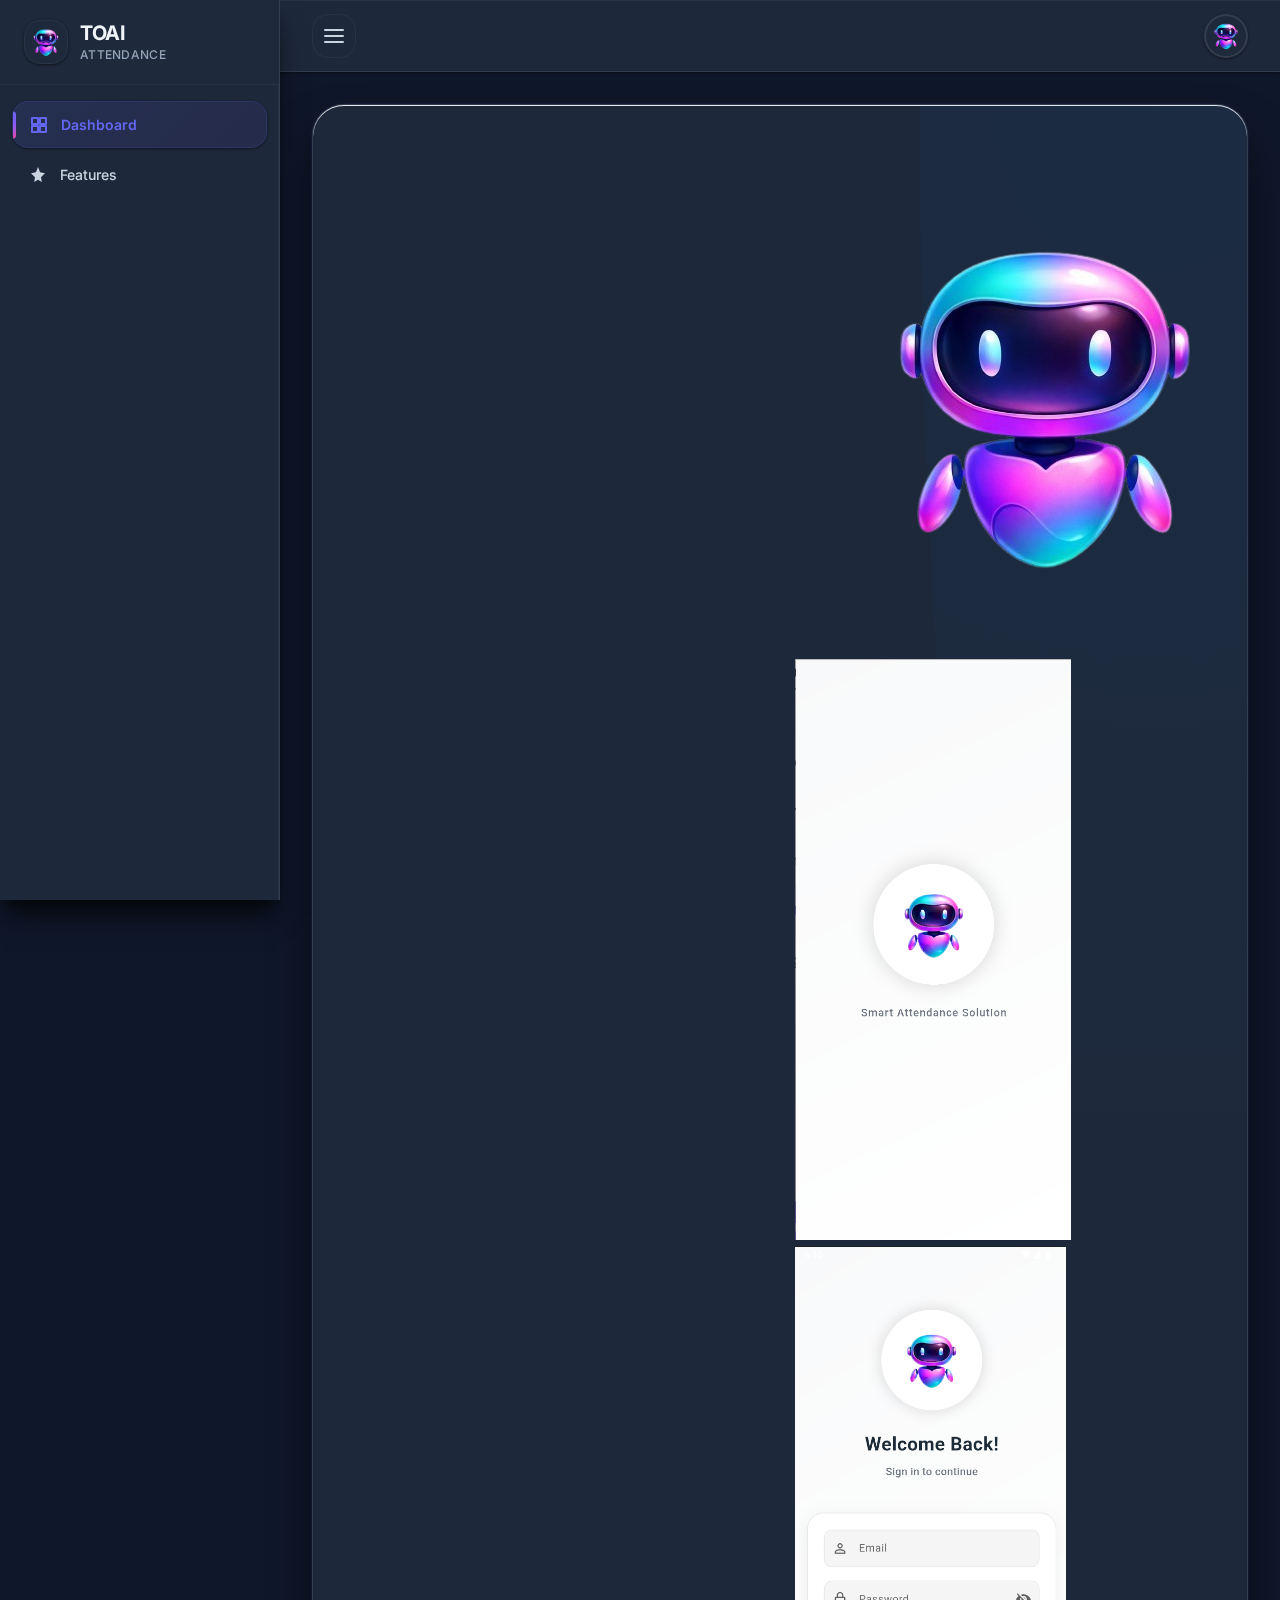
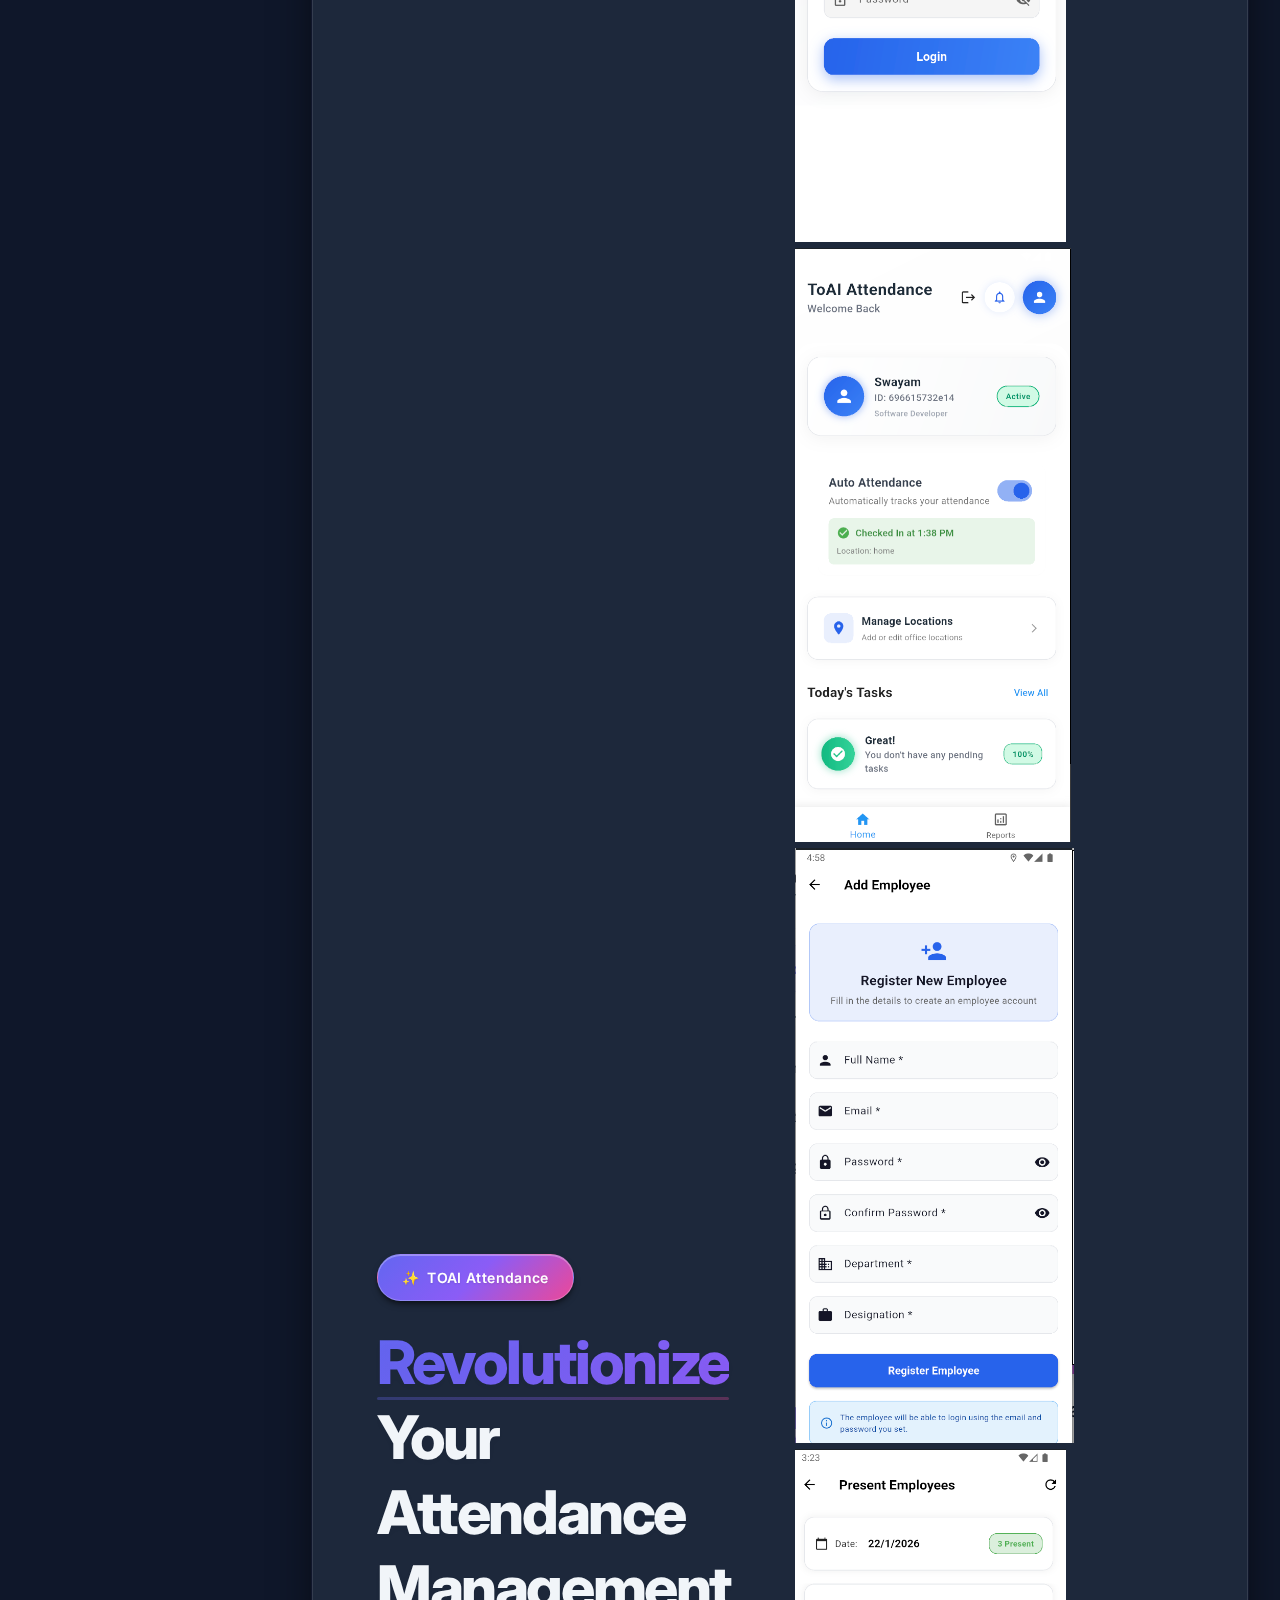
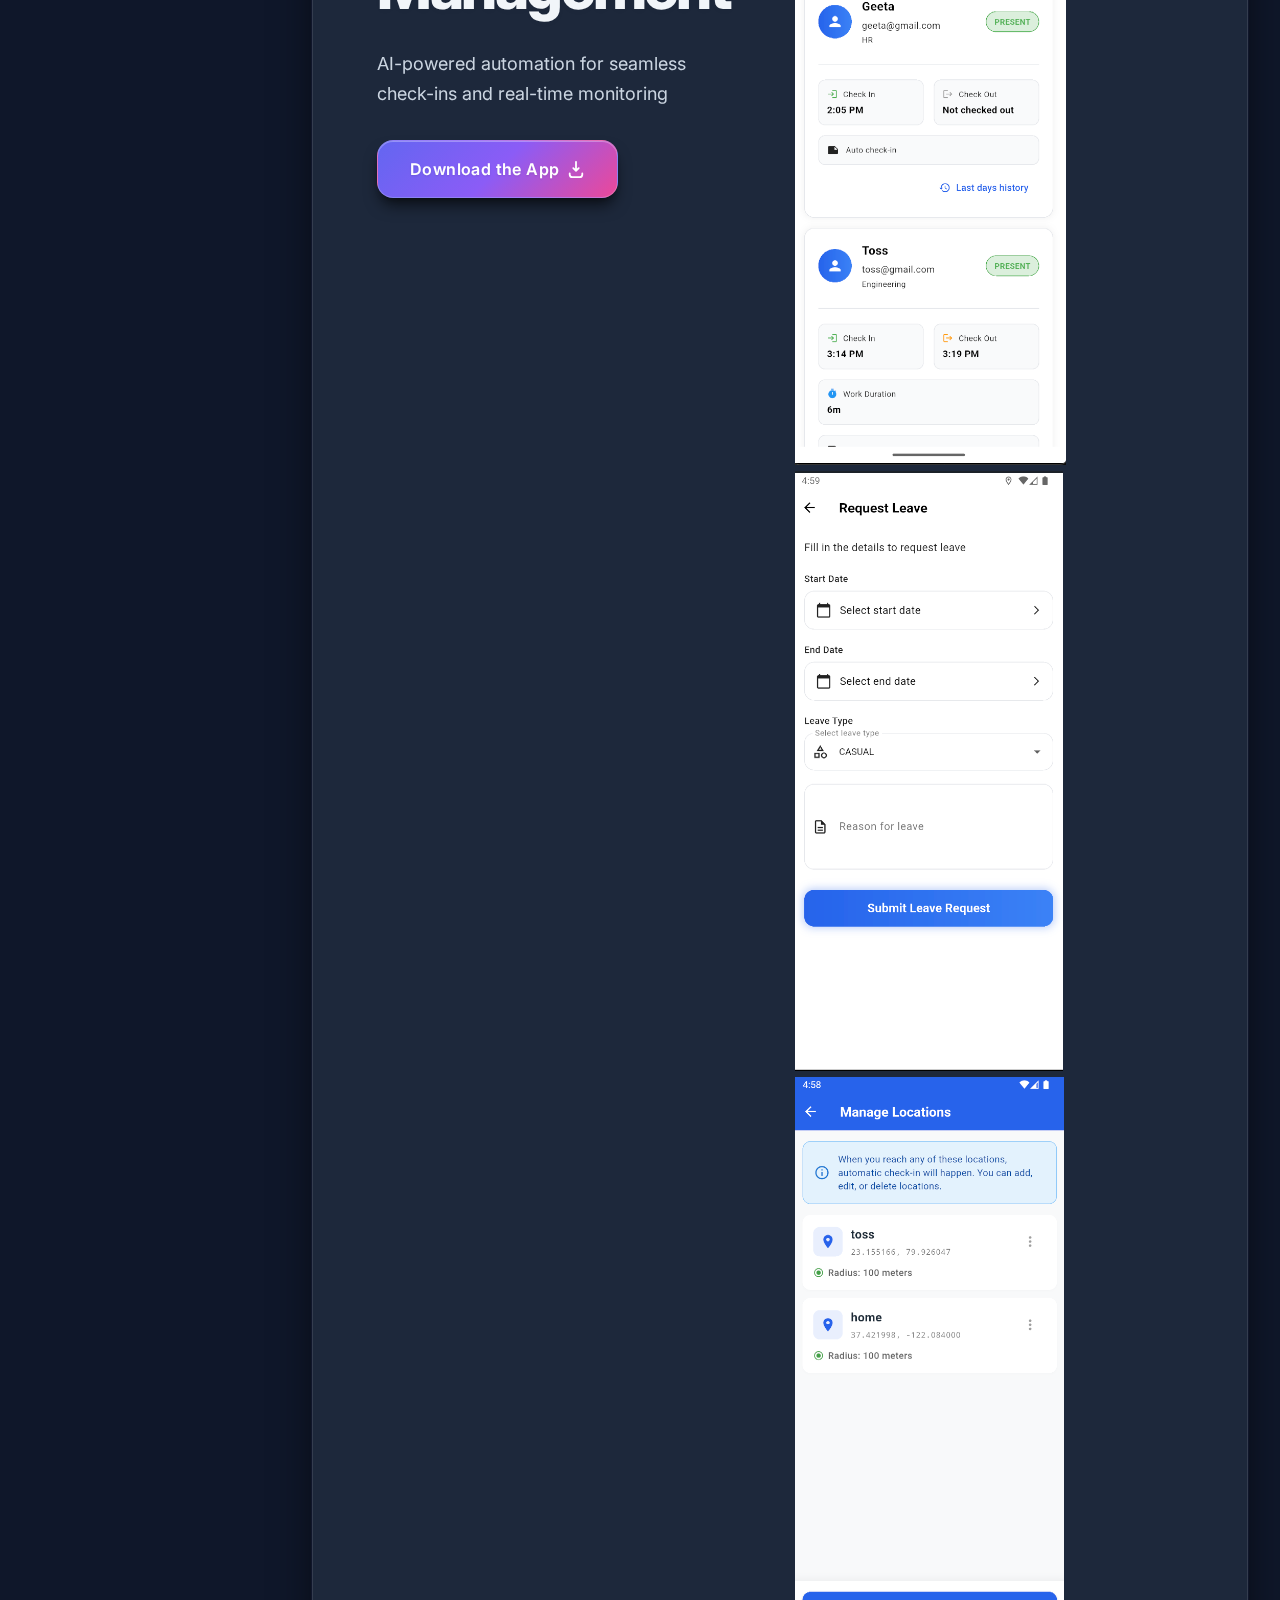
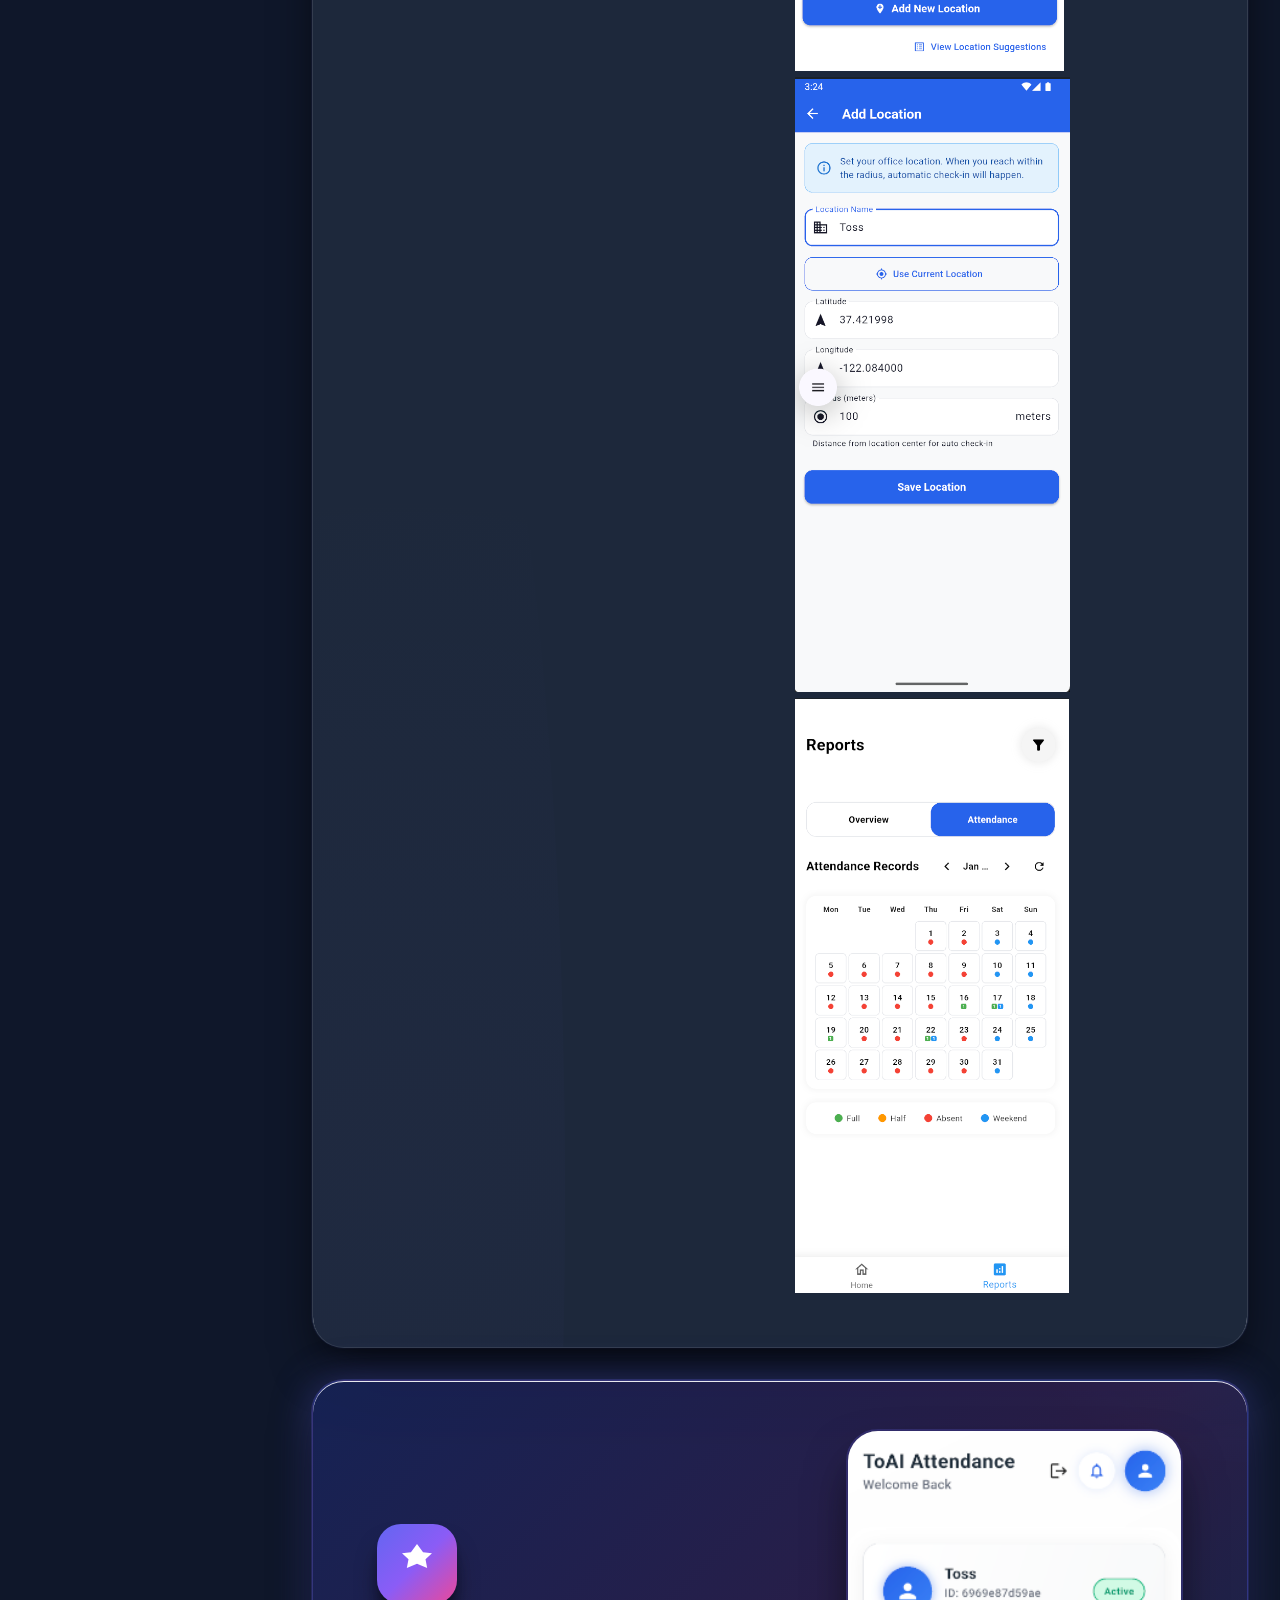
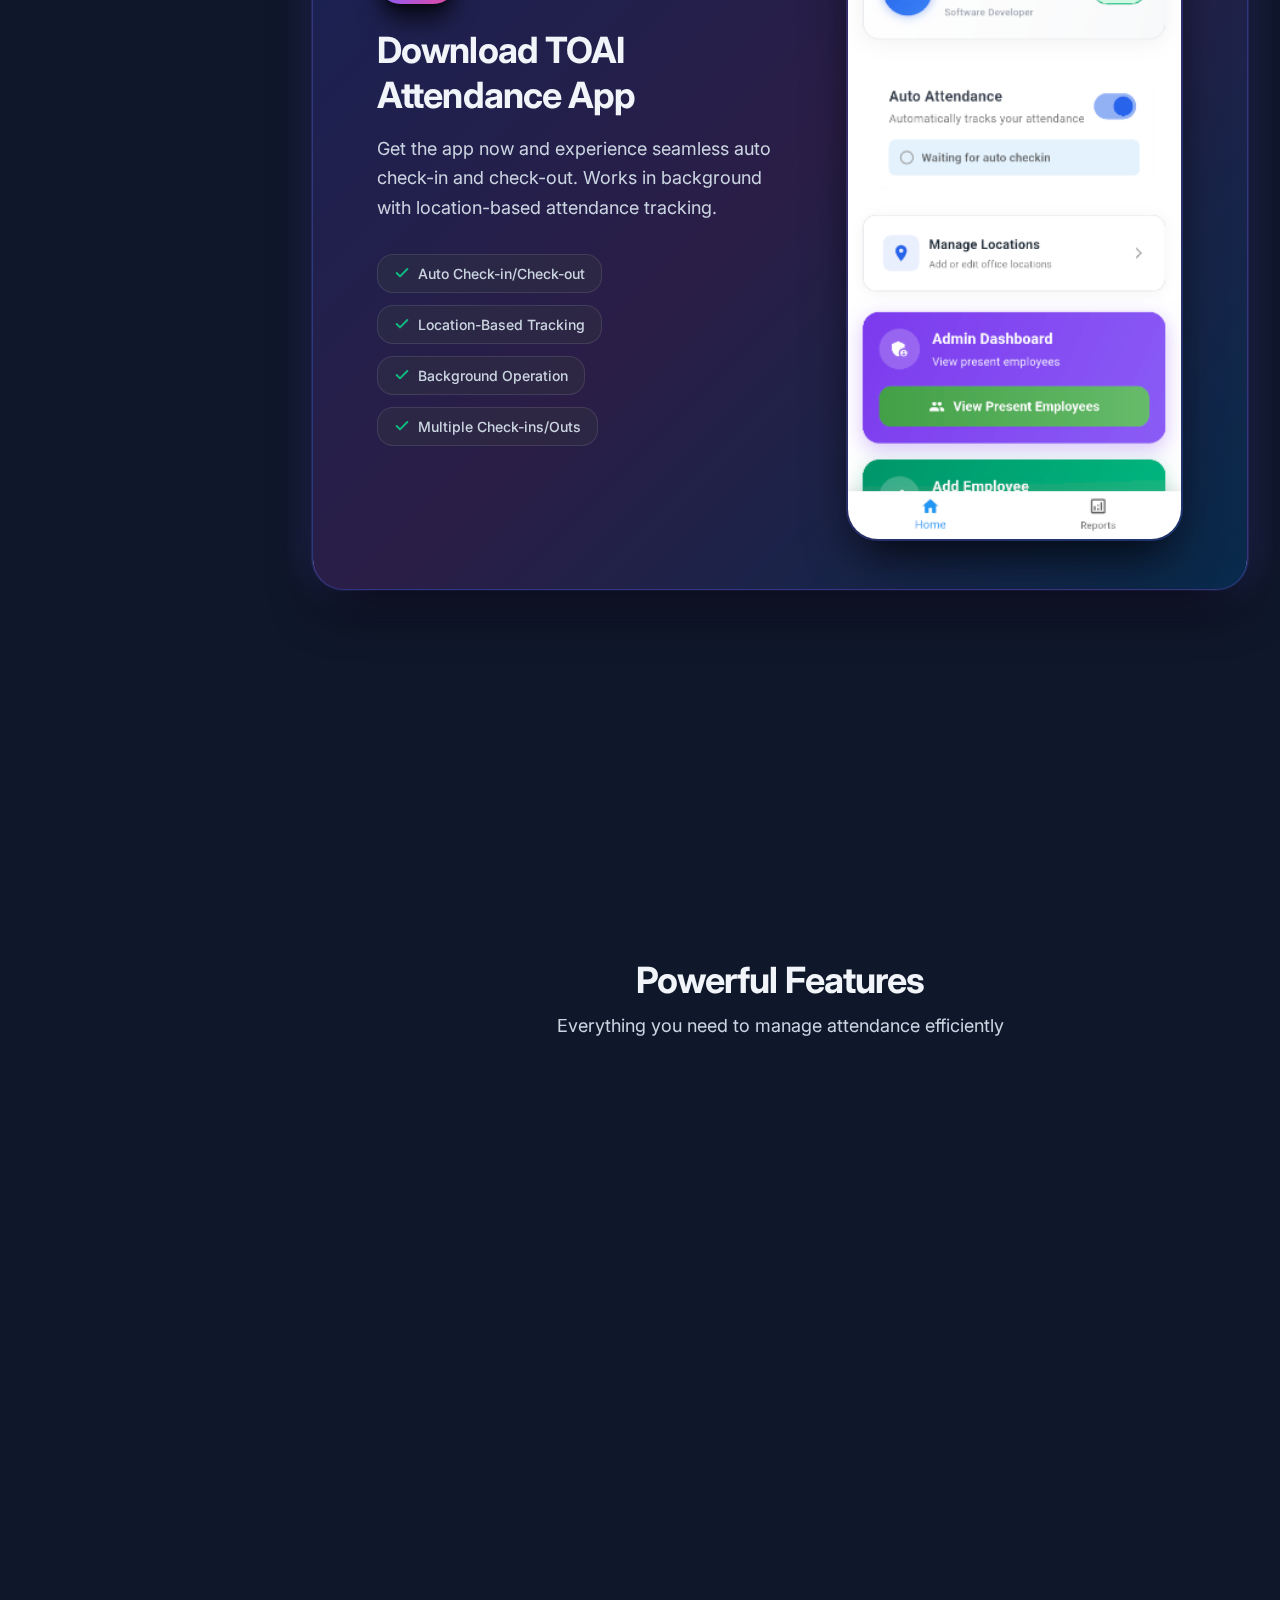
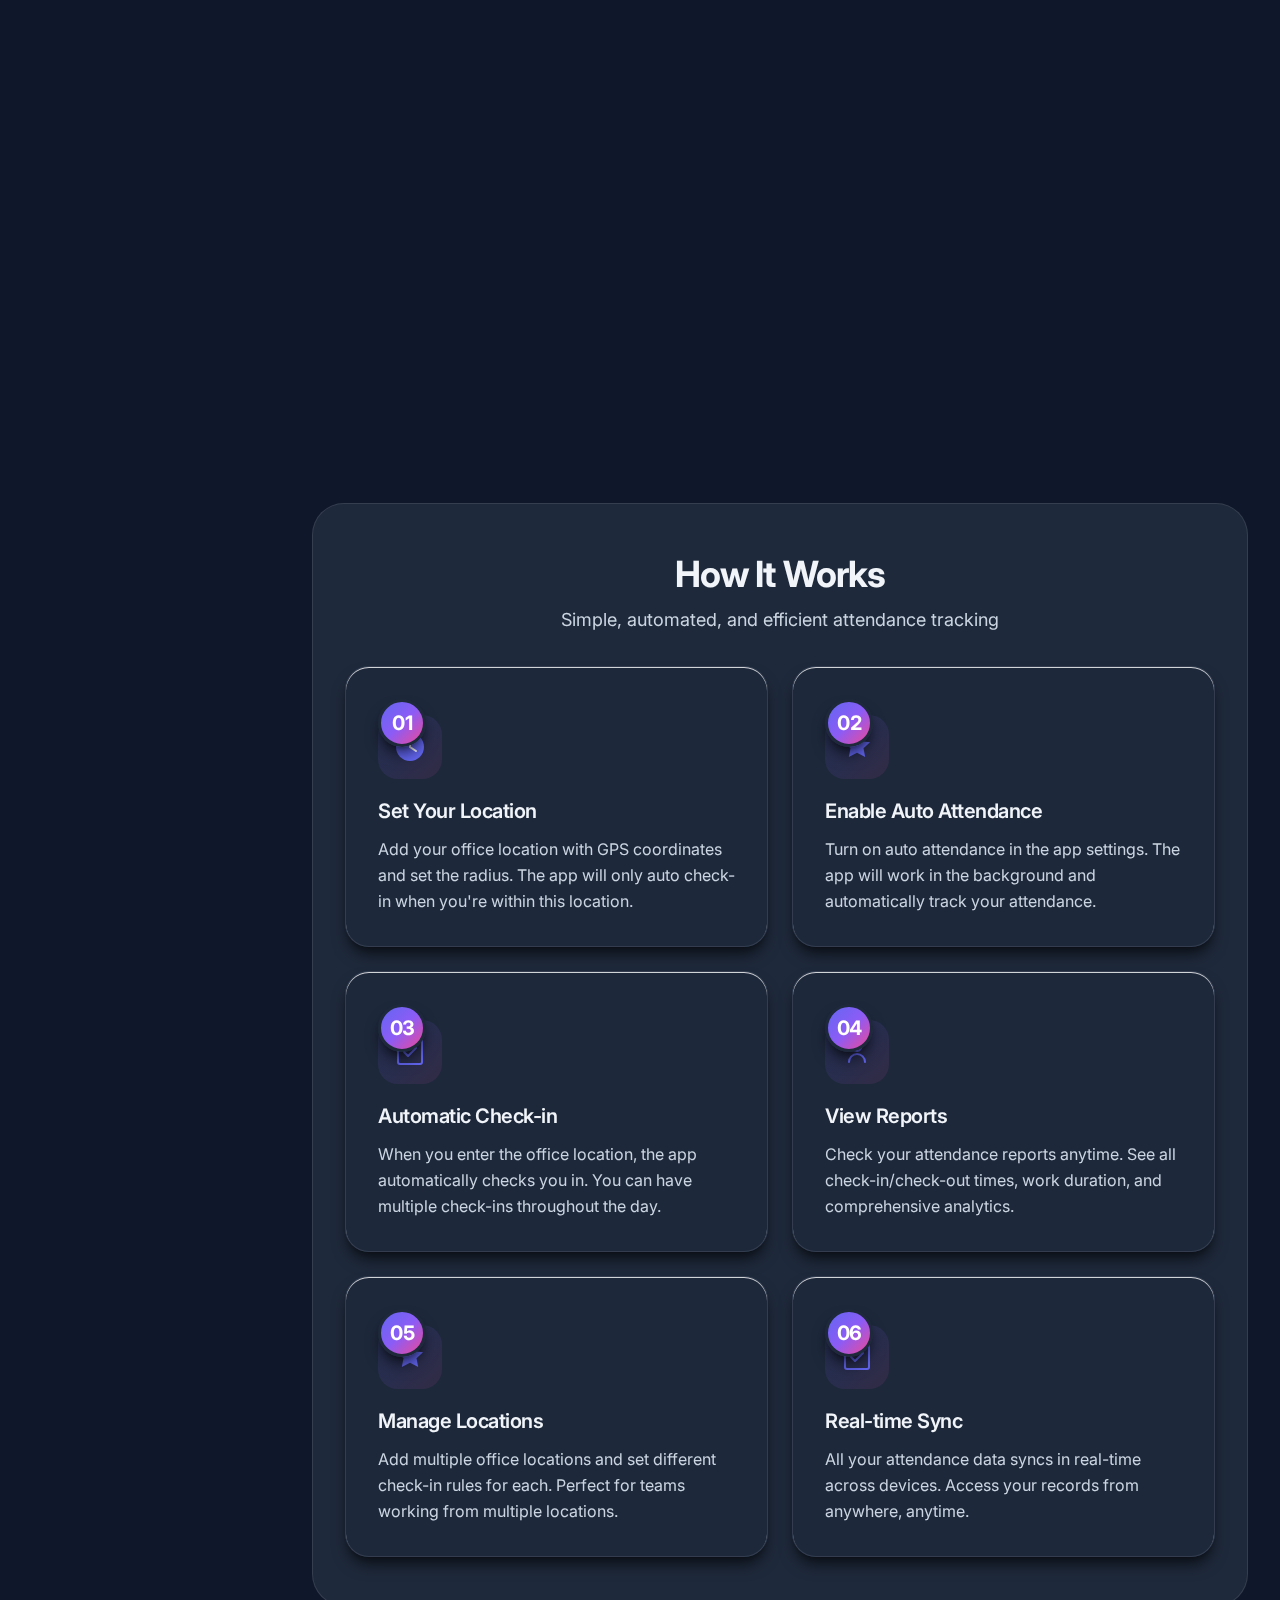
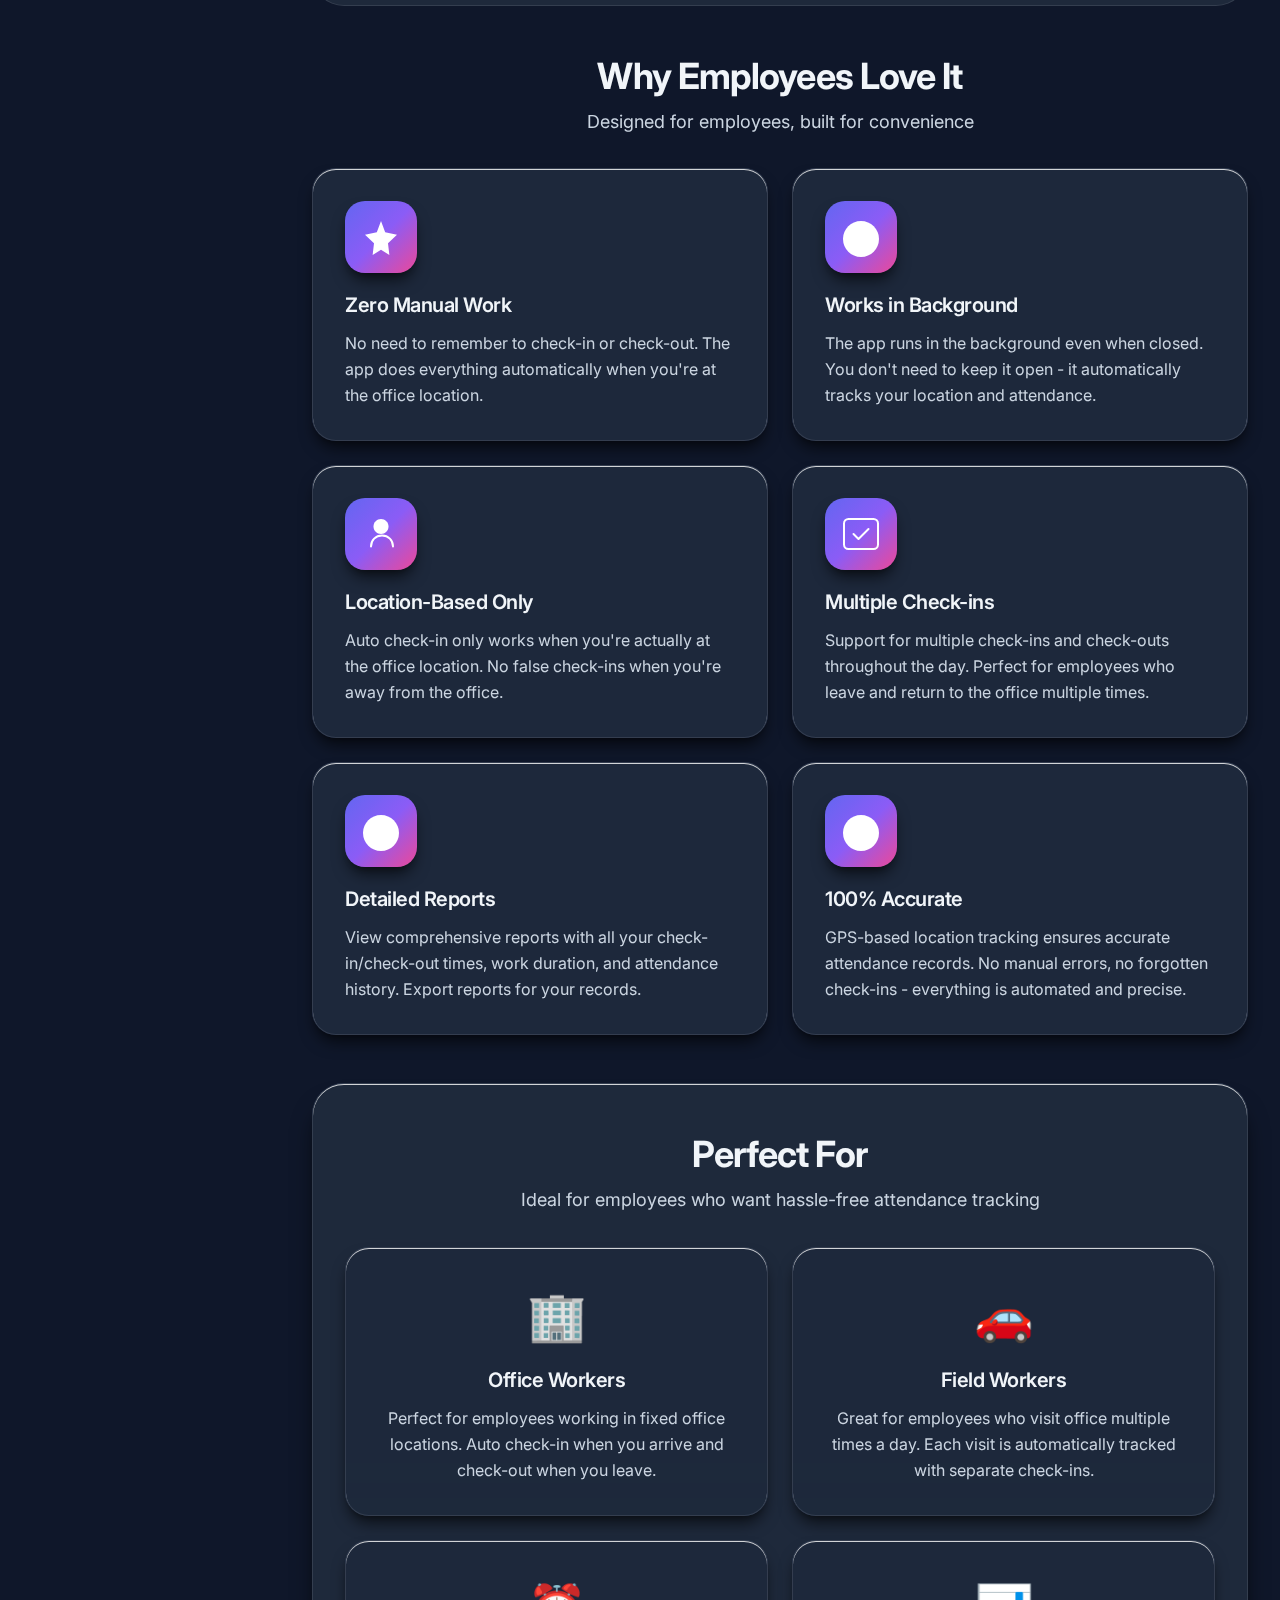
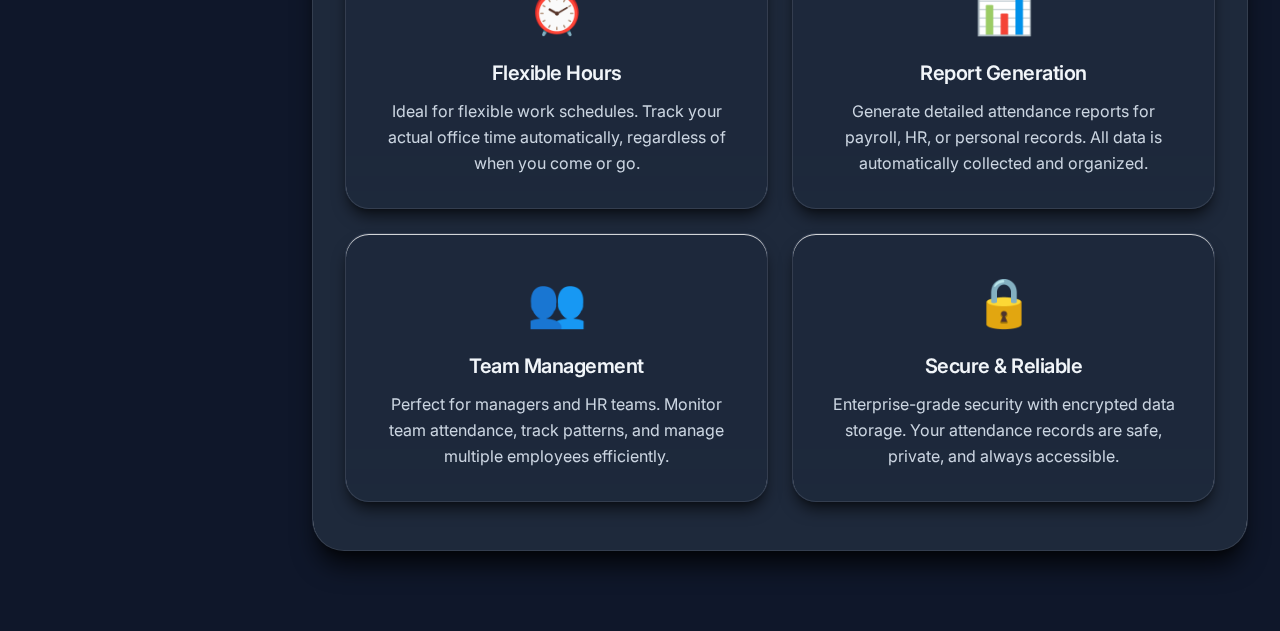
<file: index.html>
<!DOCTYPE html>
<html lang="en" data-theme="dark">
<head>
    <meta charset="UTF-8">
    <meta name="viewport" content="width=device-width, initial-scale=1.0">
    <title>TOAI Attendance - Smart Attendance Solution</title>
    
    <!-- Favicon and App Icons -->
    <link rel="icon" type="image/png" href="public/App logo.png">
    <link rel="shortcut icon" type="image/png" href="public/App logo.png">
    <link rel="apple-touch-icon" href="public/App logo.png">
    
    <!-- Open Graph / Social Media Meta Tags -->
    <meta property="og:title" content="TOAI Attendance - Smart Attendance Solution">
    <meta property="og:description" content="AI-powered automation for seamless check-ins and real-time monitoring">
    <meta property="og:image" content="public/App logo.png">
    <meta property="og:type" content="website">
    
    <!-- Twitter Card Meta Tags -->
    <meta name="twitter:card" content="summary_large_image">
    <meta name="twitter:title" content="TOAI Attendance - Smart Attendance Solution">
    <meta name="twitter:description" content="AI-powered automation for seamless check-ins and real-time monitoring">
    <meta name="twitter:image" content="public/App logo.png">
    
    <link rel="stylesheet" href="styles.css">
    <link rel="preconnect" href="https://fonts.googleapis.com">
    <link rel="preconnect" href="https://fonts.gstatic.com" crossorigin>
    <link href="https://fonts.googleapis.com/css2?family=Inter:wght@300;400;500;600;700;800;900&display=swap" rel="stylesheet">
</head>
<body>
    <!-- Dashboard Sidebar -->
    <aside class="dashboard-sidebar" id="sidebar">
        <div class="sidebar-header">
            <div class="logo">
                <img src="public/App logo.png" alt="TOAI Attendance Logo" class="logo-img">
                <div class="logo-text-group">
                    <span class="logo-text">TOAI</span>
                    <span class="logo-subtext">Attendance</span>
                </div>
            </div>
        </div>
        <nav class="sidebar-nav">
            <ul class="nav-list">
                <li class="nav-item active">
                    <a href="#dashboard" class="nav-link">
                        <svg width="20" height="20" viewBox="0 0 20 20" fill="none">
                            <path d="M3 3H9V9H3V3Z" stroke="currentColor" stroke-width="2" stroke-linecap="round" stroke-linejoin="round"/>
                            <path d="M11 3H17V9H11V3Z" stroke="currentColor" stroke-width="2" stroke-linecap="round" stroke-linejoin="round"/>
                            <path d="M3 11H9V17H3V11Z" stroke="currentColor" stroke-width="2" stroke-linecap="round" stroke-linejoin="round"/>
                            <path d="M11 11H17V17H11V11Z" stroke="currentColor" stroke-width="2" stroke-linecap="round" stroke-linejoin="round"/>
                        </svg>
                        <span>Dashboard</span>
                    </a>
                </li>
                <li class="nav-item">
                    <a href="#features" class="nav-link">
                        <svg width="20" height="20" viewBox="0 0 20 20" fill="none">
                            <path d="M10 2L12.09 7.26L17 8.27L13 12.14L13.82 17.02L10 14.77L6.18 17.02L7 12.14L3 8.27L7.91 7.26L10 2Z" fill="currentColor"/>
                        </svg>
                        <span>Features</span>
                    </a>
                </li>
            </ul>
        </nav>
    </aside>

    <!-- Main Dashboard Content -->
    <main class="dashboard-main">
        <!-- Top Header Bar -->
        <header class="dashboard-header">
            <div class="header-left">
                <button class="menu-btn" id="menuBtn">
                    <svg width="24" height="24" viewBox="0 0 24 24" fill="none">
                        <path d="M3 12H21M3 6H21M3 18H21" stroke="currentColor" stroke-width="2" stroke-linecap="round"/>
                    </svg>
                </button>
            </div>
            <div class="header-right">
                <div class="user-profile">
                    <img src="public/App logo.png" alt="User" class="profile-img">
                </div>
            </div>
        </header>

        <!-- Dashboard Content Area -->
        <div class="dashboard-content" id="dashboard">
            <!-- Hero Banner -->
            <section class="hero-banner">
                <div class="hero-card">
                    <div class="hero-content">
                        <div class="hero-badge">
                            <span class="badge-icon">✨</span>
                            <span>TOAI Attendance</span>
                        </div>
                        <h1 class="hero-title">
                            <span class="gradient-text">Revolutionize</span> Your Attendance Management
                        </h1>
                        <p class="hero-description">
                            AI-powered automation for seamless check-ins and real-time monitoring
                        </p>
                        <div class="hero-buttons">
                            <a href="assest/Toai_Attendence.apk" download="Toai-Attendance.apk" class="btn btn-primary" id="downloadApkBtn" type="application/vnd.android.package-archive">
                                <span>Download the App</span>
                                <svg width="18" height="18" viewBox="0 0 20 20" fill="none">
                                    <path d="M10 2V12M10 12L7 9M10 12L13 9" stroke="currentColor" stroke-width="2" stroke-linecap="round" stroke-linejoin="round"/>
                                    <path d="M3 15V16C3 17.6569 4.34315 19 6 19H14C15.6569 19 17 17.6569 17 16V15" stroke="currentColor" stroke-width="2" stroke-linecap="round"/>
                                </svg>
                            </a>
                        </div>
                    </div>
                    <div class="hero-image">
                        <div class="hero-images-line">
                            <div class="hero-image-item">
                                <img src="public/App logo.png" alt="App Logo">
                            </div>
                            <div class="hero-image-item">
                                <img src="public/Splash screen .png" alt="Splash Screen">
                            </div>
                            <div class="hero-image-item">
                                <img src="public/Login.png" alt="Login Screen">
                            </div>
                            <div class="hero-image-item">
                                <img src="public/checkin.png" alt="Check-in Screen">
                            </div>
                            <div class="hero-image-item">
                                <img src="public/Employe add.png" alt="Add Employee">
                            </div>
                            <div class="hero-image-item">
                                <img src="public/Employees.png" alt="Employees">
                            </div>
                            <div class="hero-image-item">
                                <img src="public/Leave Request.png" alt="Leave Request">
                            </div>
                            <div class="hero-image-item">
                                <img src="public/Location Management .png" alt="Location Management">
                            </div>
                            <div class="hero-image-item">
                                <img src="public/Add location.png" alt="Add Location">
                            </div>
                            <div class="hero-image-item">
                                <img src="public/Reports.png" alt="Reports">
                            </div>
                        </div>
                    </div>
                </div>
            </section>

            <!-- APK Download Section -->
            <section class="download-section">
                <div class="download-card">
                    <div class="download-content">
                        <div class="download-icon">
                            <svg width="48" height="48" viewBox="0 0 48 48" fill="none">
                                <path d="M24 4L30.09 12.26L39 13.27L32.5 19.14L34.18 28.02L24 23.77L13.82 28.02L15.5 19.14L9 13.27L17.91 12.26L24 4Z" fill="currentColor"/>
                            </svg>
                        </div>
                        <h2 class="download-title">Download TOAI Attendance App</h2>
                        <p class="download-description">
                            Get the app now and experience seamless auto check-in and check-out. 
                            Works in background with location-based attendance tracking.
                        </p>
                        <div class="download-features">
                            <div class="download-feature-item">
                                <svg width="16" height="16" viewBox="0 0 16 16" fill="none">
                                    <path d="M13.3333 4L6 11.3333L2.66667 8" stroke="currentColor" stroke-width="2" stroke-linecap="round" stroke-linejoin="round"/>
                                </svg>
                                <span>Auto Check-in/Check-out</span>
                            </div>
                            <div class="download-feature-item">
                                <svg width="16" height="16" viewBox="0 0 16 16" fill="none">
                                    <path d="M13.3333 4L6 11.3333L2.66667 8" stroke="currentColor" stroke-width="2" stroke-linecap="round" stroke-linejoin="round"/>
                                </svg>
                                <span>Location-Based Tracking</span>
                            </div>
                            <div class="download-feature-item">
                                <svg width="16" height="16" viewBox="0 0 16 16" fill="none">
                                    <path d="M13.3333 4L6 11.3333L2.66667 8" stroke="currentColor" stroke-width="2" stroke-linecap="round" stroke-linejoin="round"/>
                                </svg>
                                <span>Background Operation</span>
                            </div>
                            <div class="download-feature-item">
                                <svg width="16" height="16" viewBox="0 0 16 16" fill="none">
                                    <path d="M13.3333 4L6 11.3333L2.66667 8" stroke="currentColor" stroke-width="2" stroke-linecap="round" stroke-linejoin="round"/>
                                </svg>
                                <span>Multiple Check-ins/Outs</span>
                            </div>
                        </div>
                    </div>
                    <div class="download-image">
                        <div class="phone-preview">
                            <img src="public/Home.png" alt="App Preview">
                        </div>
                    </div>
                </div>
            </section>

            <!-- Stats Grid -->
            <section class="stats-grid">
                <div class="stat-card">
                    <div class="stat-icon" style="background: linear-gradient(135deg, #667eea 0%, #764ba2 100%);">
                        <svg width="24" height="24" viewBox="0 0 24 24" fill="none">
                            <path d="M12 2C6.48 2 2 6.48 2 12C2 17.52 6.48 22 12 22C17.52 22 22 17.52 22 12C22 6.48 17.52 2 12 2Z" fill="white"/>
                            <path d="M12 6V12L16 14" stroke="#667eea" stroke-width="2" stroke-linecap="round"/>
                        </svg>
                    </div>
                    <div class="stat-info">
                        <div class="stat-value">10K+</div>
                        <div class="stat-label">Active Users</div>
                    </div>
                    <div class="stat-trend">
                        <svg width="16" height="16" viewBox="0 0 16 16" fill="none">
                            <path d="M4 12L12 4M12 4H8M12 4V8" stroke="#10b981" stroke-width="2" stroke-linecap="round" stroke-linejoin="round"/>
                        </svg>
                        <span>+12%</span>
                    </div>
                </div>
                <div class="stat-card">
                    <div class="stat-icon" style="background: linear-gradient(135deg, #f093fb 0%, #f5576c 100%);">
                        <svg width="24" height="24" viewBox="0 0 24 24" fill="none">
                            <path d="M12 2L15.09 8.26L22 9.27L17 14.14L18.18 21.02L12 17.77L5.82 21.02L7 14.14L2 9.27L8.91 8.26L12 2Z" fill="white"/>
                        </svg>
                    </div>
                    <div class="stat-info">
                        <div class="stat-value">99.9%</div>
                        <div class="stat-label">Accuracy</div>
                    </div>
                    <div class="stat-trend">
                        <svg width="16" height="16" viewBox="0 0 16 16" fill="none">
                            <path d="M4 12L12 4M12 4H8M12 4V8" stroke="#10b981" stroke-width="2" stroke-linecap="round" stroke-linejoin="round"/>
                        </svg>
                        <span>+0.2%</span>
                    </div>
                </div>
                <div class="stat-card">
                    <div class="stat-icon" style="background: linear-gradient(135deg, #4facfe 0%, #00f2fe 100%);">
                        <svg width="24" height="24" viewBox="0 0 24 24" fill="none">
                            <path d="M12 2C6.48 2 2 6.48 2 12C2 17.52 6.48 22 12 22C17.52 22 22 17.52 22 12C22 6.48 17.52 2 12 2Z" fill="white"/>
                            <path d="M12 6V12L16 14" stroke="#4facfe" stroke-width="2" stroke-linecap="round"/>
                        </svg>
                    </div>
                    <div class="stat-info">
                        <div class="stat-value">24/7</div>
                        <div class="stat-label">Support</div>
                    </div>
                    <div class="stat-trend">
                        <svg width="16" height="16" viewBox="0 0 16 16" fill="none">
                            <path d="M4 12L12 4M12 4H8M12 4V8" stroke="#10b981" stroke-width="2" stroke-linecap="round" stroke-linejoin="round"/>
                        </svg>
                        <span>100%</span>
                    </div>
                </div>
                <div class="stat-card">
                    <div class="stat-icon" style="background: linear-gradient(135deg, #43e97b 0%, #38f9d7 100%);">
                        <svg width="24" height="24" viewBox="0 0 24 24" fill="none">
                            <path d="M16 21V19C16 17.9391 15.5786 16.9217 14.8284 16.1716C14.0783 15.4214 13.0609 15 12 15H5C3.93913 15 2.92172 15.4214 2.17157 16.1716C1.42143 16.9217 1 17.9391 1 19V21" stroke="white" stroke-width="2" stroke-linecap="round" stroke-linejoin="round"/>
                            <path d="M8.5 11C10.7091 11 12.5 9.20914 12.5 7C12.5 4.79086 10.7091 3 8.5 3C6.29086 3 4.5 4.79086 4.5 7C4.5 9.20914 6.29086 11 8.5 11Z" stroke="white" stroke-width="2" stroke-linecap="round" stroke-linejoin="round"/>
                            <path d="M23 21V19C22.9993 18.1137 22.7044 17.2528 22.1614 16.5523C21.6184 15.8519 20.8581 15.3516 20 15.13" stroke="white" stroke-width="2" stroke-linecap="round" stroke-linejoin="round"/>
                            <path d="M16 3.13C16.8604 3.35031 17.623 3.85071 18.1676 4.55232C18.7122 5.25392 19.0078 6.11683 19.0078 7.005C19.0078 7.89318 18.7122 8.75608 18.1676 9.45769C17.623 10.1593 16.8604 10.6597 16 10.88" stroke="white" stroke-width="2" stroke-linecap="round" stroke-linejoin="round"/>
                        </svg>
                    </div>
                    <div class="stat-info">
                        <div class="stat-value">500+</div>
                        <div class="stat-label">Companies</div>
                    </div>
                    <div class="stat-trend">
                        <svg width="16" height="16" viewBox="0 0 16 16" fill="none">
                            <path d="M4 12L12 4M12 4H8M12 4V8" stroke="#10b981" stroke-width="2" stroke-linecap="round" stroke-linejoin="round"/>
                        </svg>
                        <span>+25%</span>
                    </div>
                </div>
                <div class="stat-card">
                    <div class="stat-icon" style="background: linear-gradient(135deg, #fa709a 0%, #fee140 100%);">
                        <svg width="24" height="24" viewBox="0 0 24 24" fill="none">
                            <path d="M12 2L2 7L12 12L22 7L12 2Z" fill="white"/>
                            <path d="M2 17L12 22L22 17" stroke="white" stroke-width="2" stroke-linecap="round" stroke-linejoin="round"/>
                            <path d="M2 12L12 17L22 12" stroke="white" stroke-width="2" stroke-linecap="round" stroke-linejoin="round"/>
                        </svg>
                    </div>
                    <div class="stat-info">
                        <div class="stat-value">50K+</div>
                        <div class="stat-label">Check-ins</div>
                    </div>
                    <div class="stat-trend">
                        <svg width="16" height="16" viewBox="0 0 16 16" fill="none">
                            <path d="M4 12L12 4M12 4H8M12 4V8" stroke="#10b981" stroke-width="2" stroke-linecap="round" stroke-linejoin="round"/>
                        </svg>
                        <span>+18%</span>
                    </div>
                </div>
                <div class="stat-card">
                    <div class="stat-icon" style="background: linear-gradient(135deg, #30cfd0 0%, #330867 100%);">
                        <svg width="24" height="24" viewBox="0 0 24 24" fill="none">
                            <path d="M12 2C6.48 2 2 6.48 2 12C2 17.52 6.48 22 12 22C17.52 22 22 17.52 22 12C22 6.48 17.52 2 12 2Z" fill="white"/>
                            <path d="M12 6V12L16 14" stroke="#30cfd0" stroke-width="2" stroke-linecap="round"/>
                        </svg>
                    </div>
                    <div class="stat-info">
                        <div class="stat-value">98%</div>
                        <div class="stat-label">Satisfaction</div>
                    </div>
                    <div class="stat-trend">
                        <svg width="16" height="16" viewBox="0 0 16 16" fill="none">
                            <path d="M4 12L12 4M12 4H8M12 4V8" stroke="#10b981" stroke-width="2" stroke-linecap="round" stroke-linejoin="round"/>
                        </svg>
                        <span>+5%</span>
                    </div>
                </div>
            </section>

            <!-- Features Section -->
            <section id="features" class="features-section">
                <div class="section-header">
                    <h2 class="section-title">Powerful Features</h2>
                    <p class="section-description">Everything you need to manage attendance efficiently</p>
                </div>
                <div class="features-grid">
                    <div class="feature-card">
                        <div class="feature-icon">
                            <svg width="32" height="32" viewBox="0 0 32 32" fill="none">
                                <path d="M16 2L20.09 10.26L29 11.27L22.5 17.14L24.18 26.02L16 21.77L7.82 26.02L9.5 17.14L3 11.27L11.91 10.26L16 2Z" fill="currentColor"/>
                            </svg>
                        </div>
                        <h3 class="feature-title">Auto Check-in & Check-out</h3>
                        <p class="feature-description">Automatically tracks your attendance when you enter or leave the office location. Works in background - no manual intervention needed. Multiple check-ins and check-outs supported throughout the day.</p>
                    </div>
                    <div class="feature-card">
                        <div class="feature-icon">
                            <svg width="32" height="32" viewBox="0 0 32 32" fill="none">
                                <path d="M16 2C8.27 2 2 8.27 2 16C2 23.73 8.27 30 16 30C23.73 30 30 23.73 30 16C30 8.27 23.73 2 16 2ZM16 28C9.37 28 4 22.63 4 16C4 9.37 9.37 4 16 4C22.63 4 28 9.37 28 16C28 22.63 22.63 28 16 28Z" fill="currentColor"/>
                                <path d="M16 8V16L22 20" stroke="currentColor" stroke-width="2" stroke-linecap="round"/>
                            </svg>
                        </div>
                        <h3 class="feature-title">Location-Based Tracking</h3>
                        <p class="feature-description">Auto check-in only works when you're within the designated office location radius. Add multiple office locations with precise GPS coordinates. Check-in/out happens automatically when you enter or exit the location.</p>
                    </div>
                    <div class="feature-card">
                        <div class="feature-icon">
                            <svg width="32" height="32" viewBox="0 0 32 32" fill="none">
                                <path d="M16 16C18.7614 16 21 13.7614 21 11C21 8.23858 18.7614 6 16 6C13.2386 6 11 8.23858 11 11C11 13.7614 13.2386 16 16 16Z" fill="currentColor"/>
                                <path d="M8 26C8 21.5817 11.5817 18 16 18C20.4183 18 24 21.5817 24 26" stroke="currentColor" stroke-width="2" stroke-linecap="round"/>
                            </svg>
                        </div>
                        <h3 class="feature-title">Admin Dashboard</h3>
                        <p class="feature-description">View all present employees in real-time with detailed attendance reports and analytics.</p>
                    </div>
                    <div class="feature-card">
                        <div class="feature-icon">
                            <svg width="32" height="32" viewBox="0 0 32 32" fill="none">
                                <path d="M26 4H6C4.89543 4 4 4.89543 4 6V26C4 27.1046 4.89543 28 6 28H26C27.1046 28 28 27.1046 28 26V6C28 4.89543 27.1046 4 26 4Z" stroke="currentColor" stroke-width="2"/>
                                <path d="M22 12L14 20L10 16" stroke="currentColor" stroke-width="2" stroke-linecap="round" stroke-linejoin="round"/>
                            </svg>
                        </div>
                        <h3 class="feature-title">Background Auto Attendance</h3>
                        <p class="feature-description">The app works seamlessly in the background. Even when the app is closed, it automatically detects your location and performs check-in/check-out. No need to keep the app open all day.</p>
                    </div>
                    <div class="feature-card">
                        <div class="feature-icon">
                            <svg width="32" height="32" viewBox="0 0 32 32" fill="none">
                                <path d="M16 2L20.09 10.26L29 11.27L22.5 17.14L24.18 26.02L16 21.77L7.82 26.02L9.5 17.14L3 11.27L11.91 10.26L16 2Z" fill="currentColor"/>
                            </svg>
                        </div>
                        <h3 class="feature-title">Smart Reports & Analytics</h3>
                        <p class="feature-description">View detailed attendance reports with all check-in and check-out times. Track your daily, weekly, and monthly attendance. See work duration, multiple check-in/out records, and comprehensive analytics.</p>
                    </div>
                    <div class="feature-card">
                        <div class="feature-icon">
                            <svg width="32" height="32" viewBox="0 0 32 32" fill="none">
                                <path d="M16 2C8.27 2 2 8.27 2 16C2 23.73 8.27 30 16 30C23.73 30 30 23.73 30 16C30 8.27 23.73 2 16 2Z" fill="currentColor"/>
                                <path d="M16 8V16L22 20" stroke="white" stroke-width="2" stroke-linecap="round"/>
                            </svg>
                        </div>
                        <h3 class="feature-title">Secure & Reliable</h3>
                        <p class="feature-description">Enterprise-grade security with encrypted data transmission and secure authentication.</p>
                    </div>
                </div>
            </section>

            <!-- How It Works Section -->
            <section class="how-it-works-section">
                <div class="section-header">
                    <h2 class="section-title">How It Works</h2>
                    <p class="section-description">Simple, automated, and efficient attendance tracking</p>
                </div>
                <div class="steps-grid">
                    <div class="step-card">
                        <div class="step-number">01</div>
                        <div class="step-icon">
                            <svg width="32" height="32" viewBox="0 0 32 32" fill="none">
                                <path d="M16 2C8.27 2 2 8.27 2 16C2 23.73 8.27 30 16 30C23.73 30 30 23.73 30 16C30 8.27 23.73 2 16 2Z" fill="currentColor"/>
                                <path d="M16 8V16L22 20" stroke="white" stroke-width="2" stroke-linecap="round"/>
                            </svg>
                        </div>
                        <h3 class="step-title">Set Your Location</h3>
                        <p class="step-description">Add your office location with GPS coordinates and set the radius. The app will only auto check-in when you're within this location.</p>
                    </div>
                    <div class="step-card">
                        <div class="step-number">02</div>
                        <div class="step-icon">
                            <svg width="32" height="32" viewBox="0 0 32 32" fill="none">
                                <path d="M16 2L20.09 10.26L29 11.27L22.5 17.14L24.18 26.02L16 21.77L7.82 26.02L9.5 17.14L3 11.27L11.91 10.26L16 2Z" fill="currentColor"/>
                            </svg>
                        </div>
                        <h3 class="step-title">Enable Auto Attendance</h3>
                        <p class="step-description">Turn on auto attendance in the app settings. The app will work in the background and automatically track your attendance.</p>
                    </div>
                    <div class="step-card">
                        <div class="step-number">03</div>
                        <div class="step-icon">
                            <svg width="32" height="32" viewBox="0 0 32 32" fill="none">
                                <path d="M26 4H6C4.89543 4 4 4.89543 4 6V26C4 27.1046 4.89543 28 6 28H26C27.1046 28 28 27.1046 28 26V6C28 4.89543 27.1046 4 26 4Z" stroke="currentColor" stroke-width="2"/>
                                <path d="M22 12L14 20L10 16" stroke="currentColor" stroke-width="2" stroke-linecap="round" stroke-linejoin="round"/>
                            </svg>
                        </div>
                        <h3 class="step-title">Automatic Check-in</h3>
                        <p class="step-description">When you enter the office location, the app automatically checks you in. You can have multiple check-ins throughout the day.</p>
                    </div>
                    <div class="step-card">
                        <div class="step-number">04</div>
                        <div class="step-icon">
                            <svg width="32" height="32" viewBox="0 0 32 32" fill="none">
                                <path d="M16 16C18.7614 16 21 13.7614 21 11C21 8.23858 18.7614 6 16 6C13.2386 6 11 8.23858 11 11C11 13.7614 13.2386 16 16 16Z" fill="currentColor"/>
                                <path d="M8 26C8 21.5817 11.5817 18 16 18C20.4183 18 24 21.5817 24 26" stroke="currentColor" stroke-width="2" stroke-linecap="round"/>
                            </svg>
                        </div>
                        <h3 class="step-title">View Reports</h3>
                        <p class="step-description">Check your attendance reports anytime. See all check-in/check-out times, work duration, and comprehensive analytics.</p>
                    </div>
                    <div class="step-card">
                        <div class="step-number">05</div>
                        <div class="step-icon">
                            <svg width="32" height="32" viewBox="0 0 32 32" fill="none">
                                <path d="M16 2L20.09 10.26L29 11.27L22.5 17.14L24.18 26.02L16 21.77L7.82 26.02L9.5 17.14L3 11.27L11.91 10.26L16 2Z" fill="currentColor"/>
                            </svg>
                        </div>
                        <h3 class="step-title">Manage Locations</h3>
                        <p class="step-description">Add multiple office locations and set different check-in rules for each. Perfect for teams working from multiple locations.</p>
                    </div>
                    <div class="step-card">
                        <div class="step-number">06</div>
                        <div class="step-icon">
                            <svg width="32" height="32" viewBox="0 0 32 32" fill="none">
                                <path d="M26 4H6C4.89543 4 4 4.89543 4 6V26C4 27.1046 4.89543 28 6 28H26C27.1046 28 28 27.1046 28 26V6C28 4.89543 27.1046 4 26 4Z" stroke="currentColor" stroke-width="2"/>
                                <path d="M10 16L14 20L22 12" stroke="currentColor" stroke-width="2" stroke-linecap="round" stroke-linejoin="round"/>
                            </svg>
                        </div>
                        <h3 class="step-title">Real-time Sync</h3>
                        <p class="step-description">All your attendance data syncs in real-time across devices. Access your records from anywhere, anytime.</p>
                    </div>
                </div>
            </section>

            <!-- Benefits Section -->
            <section class="benefits-section">
                <div class="section-header">
                    <h2 class="section-title">Why Employees Love It</h2>
                    <p class="section-description">Designed for employees, built for convenience</p>
                </div>
                <div class="benefits-grid">
                    <div class="benefit-card">
                        <div class="benefit-icon">
                            <svg width="40" height="40" viewBox="0 0 40 40" fill="none">
                                <path d="M20 4L24.18 15.32L36 17.84L27 26.18L28.36 38L20 32.84L11.64 38L13 26.18L4 17.84L15.82 15.32L20 4Z" fill="currentColor"/>
                            </svg>
                        </div>
                        <h3 class="benefit-title">Zero Manual Work</h3>
                        <p class="benefit-description">No need to remember to check-in or check-out. The app does everything automatically when you're at the office location.</p>
                    </div>
                    <div class="benefit-card">
                        <div class="benefit-icon">
                            <svg width="40" height="40" viewBox="0 0 40 40" fill="none">
                                <path d="M20 4C10.06 4 2 12.06 2 22C2 31.94 10.06 40 20 40C29.94 40 38 31.94 38 22C38 12.06 29.94 4 20 4Z" fill="currentColor"/>
                                <path d="M20 10V22L28 28" stroke="white" stroke-width="2" stroke-linecap="round"/>
                            </svg>
                        </div>
                        <h3 class="benefit-title">Works in Background</h3>
                        <p class="benefit-description">The app runs in the background even when closed. You don't need to keep it open - it automatically tracks your location and attendance.</p>
                    </div>
                    <div class="benefit-card">
                        <div class="benefit-icon">
                            <svg width="40" height="40" viewBox="0 0 40 40" fill="none">
                                <path d="M20 20C24.1421 20 27.5 16.6421 27.5 12.5C27.5 8.35786 24.1421 5 20 5C15.8579 5 12.5 8.35786 12.5 12.5C12.5 16.6421 15.8579 20 20 20Z" fill="currentColor"/>
                                <path d="M10 32.5C10 26.1487 14.6487 21.5 21 21.5C27.3513 21.5 32 26.1487 32 32.5" stroke="currentColor" stroke-width="2" stroke-linecap="round"/>
                            </svg>
                        </div>
                        <h3 class="benefit-title">Location-Based Only</h3>
                        <p class="benefit-description">Auto check-in only works when you're actually at the office location. No false check-ins when you're away from the office.</p>
                    </div>
                    <div class="benefit-card">
                        <div class="benefit-icon">
                            <svg width="40" height="40" viewBox="0 0 40 40" fill="none">
                                <path d="M32.5 5H7.5C5.01472 5 3 7.01472 3 9.5V30.5C3 32.9853 5.01472 35 7.5 35H32.5C34.9853 35 37 32.9853 37 30.5V9.5C37 7.01472 34.9853 5 32.5 5Z" stroke="currentColor" stroke-width="2"/>
                                <path d="M27.5 15L17.5 25L12.5 20" stroke="currentColor" stroke-width="2" stroke-linecap="round" stroke-linejoin="round"/>
                            </svg>
                        </div>
                        <h3 class="benefit-title">Multiple Check-ins</h3>
                        <p class="benefit-description">Support for multiple check-ins and check-outs throughout the day. Perfect for employees who leave and return to the office multiple times.</p>
                    </div>
                    <div class="benefit-card">
                        <div class="benefit-icon">
                            <svg width="40" height="40" viewBox="0 0 40 40" fill="none">
                                <path d="M20 4C10.06 4 2 12.06 2 22C2 31.94 10.06 40 20 40C29.94 40 38 31.94 38 22C38 12.06 29.94 4 20 4Z" fill="currentColor"/>
                                <path d="M20 10V22L28 28" stroke="white" stroke-width="2" stroke-linecap="round"/>
                            </svg>
                        </div>
                        <h3 class="benefit-title">Detailed Reports</h3>
                        <p class="benefit-description">View comprehensive reports with all your check-in/check-out times, work duration, and attendance history. Export reports for your records.</p>
                    </div>
                    <div class="benefit-card">
                        <div class="benefit-icon">
                            <svg width="40" height="40" viewBox="0 0 40 40" fill="none">
                                <path d="M20 4C10.06 4 2 12.06 2 22C2 31.94 10.06 40 20 40C29.94 40 38 31.94 38 22C38 12.06 29.94 4 20 4Z" fill="currentColor"/>
                                <path d="M16 20L20 24L28 16" stroke="white" stroke-width="2" stroke-linecap="round" stroke-linejoin="round"/>
                            </svg>
                        </div>
                        <h3 class="benefit-title">100% Accurate</h3>
                        <p class="benefit-description">GPS-based location tracking ensures accurate attendance records. No manual errors, no forgotten check-ins - everything is automated and precise.</p>
                    </div>
                </div>
            </section>

            <!-- Use Cases Section -->
            <section class="use-cases-section">
                <div class="section-header">
                    <h2 class="section-title">Perfect For</h2>
                    <p class="section-description">Ideal for employees who want hassle-free attendance tracking</p>
                </div>
                <div class="use-cases-grid">
                    <div class="use-case-card">
                        <div class="use-case-icon">🏢</div>
                        <h3 class="use-case-title">Office Workers</h3>
                        <p class="use-case-description">Perfect for employees working in fixed office locations. Auto check-in when you arrive and check-out when you leave.</p>
                    </div>
                    <div class="use-case-card">
                        <div class="use-case-icon">🚗</div>
                        <h3 class="use-case-title">Field Workers</h3>
                        <p class="use-case-description">Great for employees who visit office multiple times a day. Each visit is automatically tracked with separate check-ins.</p>
                    </div>
                    <div class="use-case-card">
                        <div class="use-case-icon">⏰</div>
                        <h3 class="use-case-title">Flexible Hours</h3>
                        <p class="use-case-description">Ideal for flexible work schedules. Track your actual office time automatically, regardless of when you come or go.</p>
                    </div>
                    <div class="use-case-card">
                        <div class="use-case-icon">📊</div>
                        <h3 class="use-case-title">Report Generation</h3>
                        <p class="use-case-description">Generate detailed attendance reports for payroll, HR, or personal records. All data is automatically collected and organized.</p>
                    </div>
                    <div class="use-case-card">
                        <div class="use-case-icon">👥</div>
                        <h3 class="use-case-title">Team Management</h3>
                        <p class="use-case-description">Perfect for managers and HR teams. Monitor team attendance, track patterns, and manage multiple employees efficiently.</p>
                    </div>
                    <div class="use-case-card">
                        <div class="use-case-icon">🔒</div>
                        <h3 class="use-case-title">Secure & Reliable</h3>
                        <p class="use-case-description">Enterprise-grade security with encrypted data storage. Your attendance records are safe, private, and always accessible.</p>
                    </div>
                </div>
            </section>
        </div>
    </main>

    <script src="script.js"></script>
</body>
</html>
</file>
<file: styles.css>
/* ============================================
   PREMIUM SAAS DASHBOARD - ULTRA POLISHED
   Inspired by Apple, Stripe, Notion, Linear
   ============================================ */

:root {
    /* ============================================
       COLOR SYSTEM - Premium & Refined
       ============================================ */
    --primary: #6366f1;
    --primary-dark: #4f46e5;
    --primary-light: #818cf8;
    --primary-50: #eef2ff;
    --primary-100: #e0e7ff;
    --primary-500: #6366f1;
    --primary-600: #4f46e5;
    --primary-700: #4338ca;
    
    --secondary: #ec4899;
    --secondary-light: #f472b6;
    --accent: #06b6d4;
    --accent-light: #22d3ee;
    --purple: #a855f7;
    --cyan: #22d3ee;
    --magenta: #f472b6;
    
    --success: #10b981;
    --success-light: #34d399;
    --warning: #f59e0b;
    --danger: #ef4444;
    --info: #3b82f6;
    
    /* Premium Gradients - Subtle & Sophisticated */
    --gradient-1: linear-gradient(135deg, #667eea 0%, #764ba2 100%);
    --gradient-2: linear-gradient(135deg, #f093fb 0%, #f5576c 100%);
    --gradient-3: linear-gradient(135deg, #4facfe 0%, #00f2fe 100%);
    --gradient-4: linear-gradient(135deg, #43e97b 0%, #38f9d7 100%);
    --gradient-primary: linear-gradient(135deg, #6366f1 0%, #8b5cf6 50%, #ec4899 100%);
    --gradient-soft: linear-gradient(135deg, rgba(99, 102, 241, 0.1) 0%, rgba(139, 92, 246, 0.1) 50%, rgba(236, 72, 153, 0.1) 100%);
    
    /* Background System - Layered Depth */
    --bg-primary: #fafbfc;
    --bg-secondary: #ffffff;
    --bg-tertiary: #f8fafc;
    --bg-quaternary: #f1f5f9;
    --bg-dark: #0f172a;
    --bg-card: rgba(255, 255, 255, 0.98);
    --bg-glass: rgba(255, 255, 255, 0.85);
    --bg-glass-strong: rgba(255, 255, 255, 0.95);
    --bg-overlay: rgba(15, 23, 42, 0.4);
    
    /* Text System - Perfect Contrast */
    --text-primary: #0f172a;
    --text-secondary: #475569;
    --text-tertiary: #64748b;
    --text-quaternary: #94a3b8;
    --text-light: #cbd5e1;
    --text-inverse: #ffffff;
    
    /* Border System - Subtle & Refined */
    --border-color: rgba(15, 23, 42, 0.08);
    --border-light: rgba(15, 23, 42, 0.04);
    --border-medium: rgba(15, 23, 42, 0.12);
    --border-strong: rgba(15, 23, 42, 0.16);
    --border-primary: rgba(99, 102, 241, 0.2);
    
    /* Shadow System - Soft Layered Depth (8px grid) */
    --shadow-xs: 0 1px 2px 0 rgba(15, 23, 42, 0.04);
    --shadow-sm: 0 1px 3px 0 rgba(15, 23, 42, 0.06), 0 1px 2px -1px rgba(15, 23, 42, 0.04);
    --shadow-md: 0 4px 6px -1px rgba(15, 23, 42, 0.08), 0 2px 4px -2px rgba(15, 23, 42, 0.04);
    --shadow-lg: 0 10px 15px -3px rgba(15, 23, 42, 0.1), 0 4px 6px -4px rgba(15, 23, 42, 0.04);
    --shadow-xl: 0 20px 25px -5px rgba(15, 23, 42, 0.1), 0 8px 10px -6px rgba(15, 23, 42, 0.04);
    --shadow-2xl: 0 25px 50px -12px rgba(15, 23, 42, 0.15);
    --shadow-inner: inset 0 2px 4px 0 rgba(15, 23, 42, 0.04);
    --shadow-glow: 0 0 0 1px rgba(99, 102, 241, 0.1), 0 0 20px rgba(99, 102, 241, 0.15);
    --shadow-glow-lg: 0 0 0 1px rgba(99, 102, 241, 0.15), 0 0 40px rgba(99, 102, 241, 0.2);
    --shadow-glow-xl: 0 0 0 1px rgba(99, 102, 241, 0.2), 0 0 60px rgba(99, 102, 241, 0.25);
    
    /* Dark Mode Shadow Overrides */
    --shadow-dark-xs: 0 1px 2px 0 rgba(0, 0, 0, 0.3);
    --shadow-dark-sm: 0 1px 3px 0 rgba(0, 0, 0, 0.4), 0 1px 2px -1px rgba(0, 0, 0, 0.3);
    --shadow-dark-md: 0 4px 6px -1px rgba(0, 0, 0, 0.5), 0 2px 4px -2px rgba(0, 0, 0, 0.4);
    --shadow-dark-lg: 0 10px 15px -3px rgba(0, 0, 0, 0.6), 0 4px 6px -4px rgba(0, 0, 0, 0.4);
    --shadow-dark-xl: 0 20px 25px -5px rgba(0, 0, 0, 0.7), 0 8px 10px -6px rgba(0, 0, 0, 0.5);
    --shadow-dark-2xl: 0 25px 50px -12px rgba(0, 0, 0, 0.8);
    
    /* Border Radius - Consistent 8px Grid */
    --radius-xs: 4px;
    --radius-sm: 8px;
    --radius-md: 12px;
    --radius-lg: 16px;
    --radius-xl: 20px;
    --radius-2xl: 24px;
    --radius-3xl: 32px;
    --radius-full: 9999px;
    
    /* Spacing System - 8px Grid */
    --space-1: 4px;
    --space-2: 8px;
    --space-3: 12px;
    --space-4: 16px;
    --space-5: 20px;
    --space-6: 24px;
    --space-8: 32px;
    --space-10: 40px;
    --space-12: 48px;
    --space-16: 64px;
    --space-20: 80px;
    --space-24: 96px;
    
    /* Layout */
    --sidebar-width: 280px;
    --sidebar-collapsed: 80px;
    --header-height: 72px;
    
    /* Typography Scale */
    --font-xs: 0.75rem;    /* 12px */
    --font-sm: 0.875rem;   /* 14px */
    --font-base: 1rem;     /* 16px */
    --font-lg: 1.125rem;   /* 18px */
    --font-xl: 1.25rem;    /* 20px */
    --font-2xl: 1.5rem;    /* 24px */
    --font-3xl: 1.875rem;  /* 30px */
    --font-4xl: 2.25rem;   /* 36px */
    --font-5xl: 3rem;      /* 48px */
    --font-6xl: 3.75rem;   /* 60px */
    
    /* Letter Spacing */
    --tracking-tight: -0.025em;
    --tracking-normal: 0;
    --tracking-wide: 0.025em;
    --tracking-wider: 0.05em;
    
    /* Line Height */
    --leading-none: 1;
    --leading-tight: 1.25;
    --leading-snug: 1.375;
    --leading-normal: 1.5;
    --leading-relaxed: 1.625;
    --leading-loose: 2;
}

* {
    margin: 0;
    padding: 0;
    box-sizing: border-box;
}

html {
    scroll-behavior: smooth;
    font-size: 16px;
}

body {
    font-family: 'Inter', -apple-system, BlinkMacSystemFont, 'Segoe UI', 'Roboto', 'Helvetica Neue', sans-serif;
    color: var(--text-primary);
    background: var(--bg-primary);
    background-image: 
        radial-gradient(circle at 20% 30%, rgba(99, 102, 241, 0.03) 0%, transparent 50%),
        radial-gradient(circle at 80% 70%, rgba(236, 72, 153, 0.03) 0%, transparent 50%),
        radial-gradient(circle at 50% 50%, rgba(6, 182, 212, 0.02) 0%, transparent 50%);
    background-attachment: fixed;
    line-height: var(--leading-normal);
    overflow-x: hidden;
    -webkit-font-smoothing: antialiased;
    -moz-osx-font-smoothing: grayscale;
    text-rendering: optimizeLegibility;
    position: relative;
    font-weight: 400;
    letter-spacing: var(--tracking-normal);
}

/* Premium Typography System */
h1, h2, h3, h4, h5, h6 {
    font-weight: 700;
    line-height: var(--leading-tight);
    letter-spacing: var(--tracking-tight);
    color: var(--text-primary);
}

h1 {
    font-size: var(--font-5xl);
    font-weight: 800;
    letter-spacing: -0.04em;
}

h2 {
    font-size: var(--font-4xl);
    font-weight: 700;
    letter-spacing: -0.03em;
}

h3 {
    font-size: var(--font-2xl);
    font-weight: 600;
    letter-spacing: -0.02em;
}

h4 {
    font-size: var(--font-xl);
    font-weight: 600;
}

p {
    line-height: var(--leading-relaxed);
    color: var(--text-secondary);
}

/* ============================================
   DASHBOARD SIDEBAR - Premium Glassmorphism
   ============================================ */

.dashboard-sidebar {
    position: fixed;
    left: 0;
    top: 0;
    width: var(--sidebar-width);
    height: 100vh;
    background: var(--bg-glass-strong);
    backdrop-filter: blur(24px) saturate(180%);
    -webkit-backdrop-filter: blur(24px) saturate(180%);
    border-right: 1px solid var(--border-color);
    display: flex;
    flex-direction: column;
    z-index: 1000;
    transition: all 0.4s cubic-bezier(0.4, 0, 0.2, 1);
    box-shadow: 
        var(--shadow-xl),
        inset -1px 0 0 0 rgba(255, 255, 255, 0.8);
}

.dashboard-sidebar.collapsed {
    width: var(--sidebar-collapsed);
}

.sidebar-header {
    padding: var(--space-5) var(--space-6);
    display: flex;
    align-items: center;
    border-bottom: 1px solid var(--border-light);
    min-height: var(--header-height);
    background: rgba(255, 255, 255, 0.5);
    backdrop-filter: blur(12px);
    -webkit-backdrop-filter: blur(12px);
}

.logo {
    display: flex;
    align-items: center;
    gap: 0.75rem;
}

.logo-img {
    width: 44px;
    height: 44px;
    object-fit: contain;
    border-radius: var(--radius-lg);
    flex-shrink: 0;
    box-shadow: var(--shadow-sm);
    border: 1px solid var(--border-light);
}

.logo-text-group {
    display: flex;
    flex-direction: column;
    transition: opacity 0.3s ease;
}

.dashboard-sidebar.collapsed .logo-text-group {
    opacity: 0;
    width: 0;
    overflow: hidden;
}

.logo-text {
    font-size: var(--font-xl);
    font-weight: 700;
    color: var(--text-primary);
    line-height: var(--leading-tight);
    letter-spacing: var(--tracking-tight);
}

.logo-subtext {
    font-size: var(--font-xs);
    color: var(--text-tertiary);
    font-weight: 500;
    letter-spacing: var(--tracking-wide);
    text-transform: uppercase;
}


.sidebar-nav {
    flex: 1;
    overflow-y: auto;
    padding: var(--space-4) 0;
    scrollbar-width: thin;
    scrollbar-color: var(--border-color) transparent;
}

.sidebar-nav::-webkit-scrollbar {
    width: 6px;
}

.sidebar-nav::-webkit-scrollbar-track {
    background: transparent;
}

.sidebar-nav::-webkit-scrollbar-thumb {
    background: var(--border-color);
    border-radius: var(--radius-full);
}

.nav-list {
    list-style: none;
    display: flex;
    flex-direction: column;
    gap: var(--space-1);
    padding: 0 var(--space-3);
}

.nav-item {
    position: relative;
}

.nav-link {
    display: flex;
    align-items: center;
    gap: var(--space-3);
    padding: var(--space-3) var(--space-4);
    color: var(--text-secondary);
    text-decoration: none;
    border-radius: var(--radius-lg);
    transition: all 0.25s cubic-bezier(0.4, 0, 0.2, 1);
    font-weight: 500;
    font-size: var(--font-sm);
    position: relative;
    letter-spacing: var(--tracking-normal);
}

.nav-link svg {
    width: 20px;
    height: 20px;
    flex-shrink: 0;
    color: var(--text-secondary);
    transition: color 0.2s ease;
}

.nav-link span {
    transition: opacity 0.3s ease;
}

.dashboard-sidebar.collapsed .nav-link span {
    opacity: 0;
    width: 0;
    overflow: hidden;
}

.nav-item.active .nav-link {
    background: linear-gradient(135deg, rgba(99, 102, 241, 0.12) 0%, rgba(139, 92, 246, 0.08) 100%);
    color: var(--primary);
    font-weight: 600;
    box-shadow: var(--shadow-sm);
    border: 1px solid rgba(99, 102, 241, 0.15);
}

.nav-item.active .nav-link::before {
    content: '';
    position: absolute;
    left: 0;
    top: 50%;
    transform: translateY(-50%);
    width: 3px;
    height: 60%;
    background: var(--gradient-primary);
    border-radius: 0 var(--radius-full) var(--radius-full) 0;
}

.nav-item.active .nav-link svg {
    color: var(--primary);
}

.nav-link:hover {
    background: var(--bg-tertiary);
    color: var(--text-primary);
    transform: translateX(2px);
    box-shadow: var(--shadow-xs);
}

.nav-link:hover svg {
    color: var(--text-primary);
}

.sidebar-footer {
    padding: var(--space-4) var(--space-6);
    border-top: 1px solid var(--border-light);
    background: rgba(255, 255, 255, 0.5);
    backdrop-filter: blur(12px);
    -webkit-backdrop-filter: blur(12px);
}

.btn-upgrade {
    width: 100%;
    display: flex;
    align-items: center;
    justify-content: center;
    gap: var(--space-2);
    padding: var(--space-4) var(--space-5);
    background: var(--gradient-primary);
    color: white;
    border: 1px solid rgba(255, 255, 255, 0.2);
    border-radius: var(--radius-lg);
    font-weight: 600;
    font-size: var(--font-sm);
    cursor: pointer;
    transition: all 0.3s cubic-bezier(0.4, 0, 0.2, 1);
    box-shadow: 
        var(--shadow-md),
        0 0 0 0 rgba(99, 102, 241, 0.2);
    letter-spacing: var(--tracking-wide);
    text-shadow: 0 1px 2px rgba(0, 0, 0, 0.1);
    position: relative;
    overflow: hidden;
}

.btn-upgrade::before {
    content: '';
    position: absolute;
    top: 0;
    left: -100%;
    width: 100%;
    height: 100%;
    background: linear-gradient(90deg, transparent, rgba(255, 255, 255, 0.2), transparent);
    transition: left 0.5s ease;
}

.btn-upgrade:hover::before {
    left: 100%;
}

.btn-upgrade:hover {
    transform: translateY(-2px);
    box-shadow: 
        var(--shadow-lg),
        0 0 0 4px rgba(99, 102, 241, 0.15);
    border-color: rgba(255, 255, 255, 0.3);
}

.btn-upgrade:active {
    transform: translateY(0);
    box-shadow: var(--shadow-sm);
}

.btn-upgrade span {
    transition: opacity 0.3s ease;
}

.dashboard-sidebar.collapsed .btn-upgrade span {
    opacity: 0;
    width: 0;
    overflow: hidden;
}

.dashboard-sidebar.collapsed .btn-upgrade {
    padding: 0.875rem;
    justify-content: center;
}

/* ============================================
   DASHBOARD MAIN CONTENT
   ============================================ */

.dashboard-main {
    margin-left: var(--sidebar-width);
    min-height: 100vh;
    transition: margin-left 0.3s cubic-bezier(0.4, 0, 0.2, 1);
}

.dashboard-sidebar.collapsed ~ .dashboard-main {
    margin-left: var(--sidebar-collapsed);
}

/* ============================================
   DASHBOARD HEADER - Sticky Premium Glass
   ============================================ */

.dashboard-header {
    position: sticky;
    top: 0;
    height: var(--header-height);
    background: var(--bg-glass-strong);
    backdrop-filter: blur(24px) saturate(180%);
    -webkit-backdrop-filter: blur(24px) saturate(180%);
    border-bottom: 1px solid var(--border-light);
    display: flex;
    align-items: center;
    justify-content: space-between;
    padding: 0 var(--space-8);
    z-index: 100;
    box-shadow: 
        var(--shadow-sm),
        inset 0 1px 0 0 rgba(255, 255, 255, 0.8);
    transition: all 0.3s ease;
}

.header-left {
    display: flex;
    align-items: center;
    gap: 1rem;
    flex: 1;
}

.menu-btn {
    width: 44px;
    height: 44px;
    display: flex;
    align-items: center;
    justify-content: center;
    background: transparent;
    border: 1px solid var(--border-light);
    border-radius: var(--radius-lg);
    cursor: pointer;
    color: var(--text-secondary);
    transition: all 0.25s cubic-bezier(0.4, 0, 0.2, 1);
}

.menu-btn:hover {
    background: var(--bg-tertiary);
    color: var(--text-primary);
    border-color: var(--border-color);
    transform: scale(1.05);
    box-shadow: var(--shadow-sm);
}

.menu-btn:active {
    transform: scale(0.95);
}

.header-search {
    flex: 1;
    max-width: 500px;
    position: relative;
    display: flex;
    align-items: center;
}

.header-search svg {
    position: absolute;
    left: var(--space-4);
    width: 20px;
    height: 20px;
    color: var(--text-tertiary);
    pointer-events: none;
    z-index: 1;
}

.search-input {
    width: 100%;
    padding: var(--space-3) var(--space-4) var(--space-3) var(--space-12);
    background: var(--bg-tertiary);
    border: 1px solid var(--border-color);
    border-radius: var(--radius-lg);
    font-size: var(--font-sm);
    color: var(--text-primary);
    transition: all 0.25s cubic-bezier(0.4, 0, 0.2, 1);
    font-family: inherit;
    font-weight: 400;
    letter-spacing: var(--tracking-normal);
}

.search-input::placeholder {
    color: var(--text-tertiary);
    font-weight: 400;
}

.search-input:focus {
    outline: none;
    border-color: var(--primary);
    background: var(--bg-secondary);
    box-shadow: 
        0 0 0 4px rgba(99, 102, 241, 0.1),
        var(--shadow-sm);
    transform: translateY(-1px);
}

.header-right {
    display: flex;
    align-items: center;
    gap: 0.5rem;
}

.header-icon-btn {
    width: 44px;
    height: 44px;
    display: flex;
    align-items: center;
    justify-content: center;
    background: transparent;
    border: 1px solid var(--border-light);
    border-radius: var(--radius-lg);
    cursor: pointer;
    color: var(--text-secondary);
    transition: all 0.25s cubic-bezier(0.4, 0, 0.2, 1);
    position: relative;
}

.header-icon-btn:hover {
    background: var(--bg-tertiary);
    color: var(--text-primary);
    border-color: var(--border-color);
    transform: scale(1.05);
    box-shadow: var(--shadow-sm);
}

.header-icon-btn:active {
    transform: scale(0.95);
}

.notification-badge {
    position: absolute;
    top: 4px;
    right: 4px;
    min-width: 20px;
    height: 20px;
    padding: 0 var(--space-1);
    background: linear-gradient(135deg, #ef4444 0%, #dc2626 100%);
    color: white;
    border-radius: var(--radius-full);
    font-size: var(--font-xs);
    font-weight: 700;
    display: flex;
    align-items: center;
    justify-content: center;
    border: 2px solid var(--bg-secondary);
    box-shadow: var(--shadow-sm);
    letter-spacing: 0;
}

.user-profile {
    width: 44px;
    height: 44px;
    border-radius: var(--radius-full);
    overflow: hidden;
    cursor: pointer;
    border: 2px solid var(--border-color);
    transition: all 0.25s cubic-bezier(0.4, 0, 0.2, 1);
    box-shadow: var(--shadow-sm);
    background: var(--bg-tertiary);
}

.user-profile:hover {
    border-color: var(--primary);
    transform: scale(1.08);
    box-shadow: var(--shadow-md);
}

.profile-img {
    width: 100%;
    height: 100%;
    object-fit: cover;
}

/* ============================================
   DASHBOARD CONTENT
   ============================================ */

.dashboard-content {
    padding: var(--space-8);
    max-width: 1600px;
    margin: 0 auto;
    position: relative;
    z-index: 1;
}

/* ============================================
   HERO BANNER - COMPACT PREMIUM
   ============================================ */

.hero-banner {
    margin-bottom: var(--space-8);
}

.hero-card {
    background: var(--bg-glass-strong);
    backdrop-filter: blur(32px) saturate(180%);
    -webkit-backdrop-filter: blur(32px) saturate(180%);
    border: 1px solid var(--border-color);
    border-radius: var(--radius-3xl);
    padding: var(--space-12) var(--space-16);
    display: grid;
    grid-template-columns: 1.4fr 1fr;
    gap: var(--space-16);
    align-items: center;
    box-shadow: 
        var(--shadow-2xl),
        0 0 0 1px rgba(99, 102, 241, 0.08),
        inset 0 1px 0 0 rgba(255, 255, 255, 0.9);
    position: relative;
    overflow: hidden;
    transition: all 0.5s cubic-bezier(0.4, 0, 0.2, 1);
}

.hero-card::before {
    content: '';
    position: absolute;
    top: -40%;
    right: -20%;
    width: 500px;
    height: 500px;
    background: radial-gradient(circle, rgba(99, 102, 241, 0.12) 0%, transparent 70%);
    border-radius: 50%;
    pointer-events: none;
    animation: float 8s ease-in-out infinite;
}

.hero-card::after {
    content: '';
    position: absolute;
    bottom: -30%;
    left: -15%;
    width: 400px;
    height: 400px;
    background: radial-gradient(circle, rgba(236, 72, 153, 0.1) 0%, transparent 70%);
    border-radius: 50%;
    pointer-events: none;
    animation: float 10s ease-in-out infinite reverse;
}

@keyframes float {
    0%, 100% {
        transform: translate(0, 0) scale(1);
        opacity: 0.6;
    }
    50% {
        transform: translate(20px, -20px) scale(1.1);
        opacity: 1;
    }
}

.hero-card:hover {
    box-shadow: 
        0 25px 50px -12px rgba(0, 0, 0, 0.15),
        0 0 0 1px rgba(99, 102, 241, 0.15),
        inset 0 1px 0 0 rgba(255, 255, 255, 1),
        0 0 60px rgba(99, 102, 241, 0.2);
    transform: translateY(-4px);
    border-color: rgba(99, 102, 241, 0.2);
}

.hero-card::before {
    content: '';
    position: absolute;
    top: -25%;
    right: -15%;
    width: 50%;
    height: 50%;
    background: radial-gradient(circle, rgba(0, 120, 212, 0.08) 0%, transparent 70%);
    pointer-events: none;
    animation: pulse 6s ease-in-out infinite;
    opacity: 0.6;
}

.hero-card::after {
    content: '';
    position: absolute;
    bottom: -15%;
    left: -8%;
    width: 35%;
    height: 35%;
    background: radial-gradient(circle, rgba(108, 92, 231, 0.06) 0%, transparent 70%);
    pointer-events: none;
    animation: pulse 7s ease-in-out infinite reverse;
    opacity: 0.5;
}

@keyframes pulse {
    0%, 100% {
        opacity: 0.6;
        transform: scale(1);
    }
    50% {
        opacity: 1;
        transform: scale(1.1);
    }
}

.hero-content {
    position: relative;
    z-index: 1;
}

.hero-badge {
    display: inline-flex;
    align-items: center;
    gap: var(--space-2);
    padding: var(--space-3) var(--space-6);
    background: var(--gradient-primary);
    backdrop-filter: blur(16px) saturate(180%);
    -webkit-backdrop-filter: blur(16px) saturate(180%);
    border: 1px solid rgba(255, 255, 255, 0.25);
    border-radius: var(--radius-full);
    font-size: var(--font-sm);
    font-weight: 600;
    color: white;
    margin-bottom: var(--space-6);
    box-shadow: 
        var(--shadow-md),
        inset 0 1px 0 0 rgba(255, 255, 255, 0.3);
    transition: all 0.3s cubic-bezier(0.4, 0, 0.2, 1);
    letter-spacing: var(--tracking-wide);
    text-shadow: 0 1px 2px rgba(0, 0, 0, 0.1);
}

.hero-badge:hover {
    transform: translateY(-2px) scale(1.02);
    box-shadow: 
        var(--shadow-lg),
        inset 0 1px 0 0 rgba(255, 255, 255, 0.4);
    border-color: rgba(255, 255, 255, 0.35);
}

.hero-title {
    font-size: var(--font-6xl);
    font-weight: 800;
    line-height: var(--leading-tight);
    margin-bottom: var(--space-6);
    color: var(--text-primary);
    letter-spacing: -0.04em;
    text-shadow: 0 2px 8px rgba(0, 0, 0, 0.02);
}

.gradient-text {
    background: var(--gradient-primary);
    -webkit-background-clip: text;
    -webkit-text-fill-color: transparent;
    background-clip: text;
    background-size: 200% 200%;
    animation: gradientShift 4s ease infinite;
    position: relative;
}

.gradient-text::after {
    content: '';
    position: absolute;
    bottom: -2px;
    left: 0;
    width: 100%;
    height: 3px;
    background: var(--gradient-primary);
    border-radius: 2px;
    opacity: 0.3;
    animation: gradientShift 4s ease infinite;
}

@keyframes gradientShift {
    0%, 100% {
        background-position: 0% 50%;
    }
    50% {
        background-position: 100% 50%;
    }
}

.hero-description {
    font-size: var(--font-lg);
    color: var(--text-secondary);
    margin-bottom: var(--space-8);
    line-height: var(--leading-relaxed);
    max-width: 92%;
    font-weight: 400;
    letter-spacing: var(--tracking-normal);
}

.hero-buttons {
    display: flex;
    gap: var(--space-4);
    flex-wrap: wrap;
}

.btn {
    display: inline-flex;
    align-items: center;
    gap: var(--space-2);
    padding: var(--space-4) var(--space-8);
    font-size: var(--font-base);
    font-weight: 600;
    border: none;
    border-radius: var(--radius-lg);
    cursor: pointer;
    transition: all 0.3s cubic-bezier(0.4, 0, 0.2, 1);
    text-decoration: none;
    font-family: inherit;
    position: relative;
    overflow: hidden;
    letter-spacing: var(--tracking-wide);
}

.btn-primary {
    background: var(--gradient-primary);
    color: white;
    box-shadow: 
        var(--shadow-lg),
        inset 0 1px 0 0 rgba(255, 255, 255, 0.3),
        0 0 0 0 rgba(99, 102, 241, 0.2);
    border: 1px solid rgba(255, 255, 255, 0.2);
    text-shadow: 0 1px 2px rgba(0, 0, 0, 0.1);
}

.btn-primary::before {
    content: '';
    position: absolute;
    top: 0;
    left: -100%;
    width: 100%;
    height: 100%;
    background: linear-gradient(90deg, transparent, rgba(255, 255, 255, 0.2), transparent);
    transition: left 0.5s ease;
}

.btn-primary:hover::before {
    left: 100%;
}

.btn-primary:hover {
    transform: translateY(-2px) scale(1.02);
    box-shadow: 
        var(--shadow-xl),
        inset 0 1px 0 0 rgba(255, 255, 255, 0.4),
        0 0 0 4px rgba(99, 102, 241, 0.15);
    border-color: rgba(255, 255, 255, 0.3);
}

.btn-primary:active {
    transform: translateY(0) scale(1);
    box-shadow: var(--shadow-md);
}

.btn-secondary {
    background: var(--bg-glass);
    backdrop-filter: blur(16px);
    -webkit-backdrop-filter: blur(16px);
    color: var(--text-primary);
    border: 1px solid var(--border-color);
    box-shadow: 
        var(--shadow-sm),
        inset 0 1px 0 0 rgba(255, 255, 255, 0.8);
}

.btn-secondary:hover {
    background: var(--bg-secondary);
    border-color: var(--primary);
    color: var(--primary);
    transform: translateY(-2px);
    box-shadow: 
        var(--shadow-md),
        inset 0 1px 0 0 rgba(255, 255, 255, 0.9);
}

.btn-secondary:active {
    transform: translateY(0);
    box-shadow: var(--shadow-xs);
}

.hero-image {
    position: relative;
    z-index: 1;
    display: flex;
    align-items: center;
    justify-content: center;
}

.phone-mockup {
    position: relative;
    max-width: 300px;
    width: 100%;
    aspect-ratio: 9/19;
    filter: drop-shadow(0 25px 50px rgba(99, 102, 241, 0.25)) drop-shadow(0 10px 20px rgba(0, 0, 0, 0.12));
    transition: all 0.6s cubic-bezier(0.4, 0, 0.2, 1);
    transform-style: preserve-3d;
    animation: phoneFloat 6s ease-in-out infinite;
}

@keyframes phoneFloat {
    0%, 100% {
        transform: translateY(0) rotateY(0deg);
    }
    50% {
        transform: translateY(-10px) rotateY(2deg);
    }
}

.hero-card:hover .phone-mockup {
    transform: translateY(-12px) scale(1.05) rotateY(3deg);
    filter: drop-shadow(0 30px 60px rgba(99, 102, 241, 0.3)) drop-shadow(0 12px 24px rgba(0, 0, 0, 0.15));
    animation: none;
}

.phone-screen {
    position: relative;
    width: 100%;
    height: 100%;
    border-radius: var(--radius-3xl);
    overflow: hidden;
    box-shadow: 
        var(--shadow-2xl),
        inset 0 2px 4px rgba(255, 255, 255, 0.3),
        0 0 0 2px rgba(99, 102, 241, 0.12);
    background: linear-gradient(135deg, #ffffff 0%, #f8fafc 100%);
    padding: var(--space-2);
    border: 2px solid rgba(99, 102, 241, 0.15);
}

.phone-screen::before {
    content: '';
    position: absolute;
    top: 0.375rem;
    left: 50%;
    transform: translateX(-50%);
    width: 100px;
    height: 18px;
    background: #1a1a1a;
    border-radius: 0 0 12px 12px;
    z-index: 10;
    box-shadow: inset 0 2px 4px rgba(0, 0, 0, 0.2);
}

.screen-img {
    width: 100%;
    height: 100%;
    object-fit: cover;
    border-radius: 20px;
    transition: transform 0.5s cubic-bezier(0.4, 0, 0.2, 1);
    display: block;
}

.hero-card:hover .screen-img {
    transform: scale(1.03);
}

/* ============================================
   STATS GRID
   ============================================ */

.stats-grid {
    display: grid;
    grid-template-columns: repeat(auto-fit, minmax(280px, 1fr));
    gap: var(--space-6);
    margin-bottom: var(--space-12);
}

.stat-card {
    background: var(--bg-glass-strong);
    backdrop-filter: blur(24px) saturate(180%);
    -webkit-backdrop-filter: blur(24px) saturate(180%);
    border: 1px solid var(--border-color);
    border-radius: var(--radius-2xl);
    padding: var(--space-6);
    display: flex;
    align-items: center;
    gap: var(--space-5);
    transition: all 0.4s cubic-bezier(0.4, 0, 0.2, 1);
    box-shadow: 
        var(--shadow-lg),
        inset 0 1px 0 0 rgba(255, 255, 255, 0.8);
    position: relative;
    overflow: hidden;
}

.stat-card::before {
    content: '';
    position: absolute;
    top: 0;
    left: 0;
    right: 0;
    height: 3px;
    background: var(--gradient-primary);
    transform: scaleX(0);
    transition: transform 0.4s cubic-bezier(0.4, 0, 0.2, 1);
    border-radius: var(--radius-2xl) var(--radius-2xl) 0 0;
}

.stat-card:hover::before {
    transform: scaleX(1);
}

.stat-card:hover {
    transform: translateY(-4px);
    box-shadow: 
        var(--shadow-2xl),
        var(--shadow-glow),
        inset 0 1px 0 0 rgba(255, 255, 255, 0.9);
    border-color: var(--border-primary);
}

.stat-icon {
    width: 64px;
    height: 64px;
    border-radius: var(--radius-xl);
    display: flex;
    align-items: center;
    justify-content: center;
    flex-shrink: 0;
    box-shadow: var(--shadow-md);
    transition: all 0.4s ease;
}

.stat-card:hover .stat-icon {
    transform: scale(1.1) rotate(5deg);
    box-shadow: var(--shadow-lg);
}

.stat-info {
    flex: 1;
    min-width: 0;
}

.stat-value {
    font-size: var(--font-3xl);
    font-weight: 700;
    color: var(--text-primary);
    line-height: var(--leading-tight);
    margin-bottom: var(--space-1);
    letter-spacing: var(--tracking-tight);
}

.stat-label {
    font-size: var(--font-sm);
    color: var(--text-secondary);
    font-weight: 500;
    letter-spacing: var(--tracking-normal);
}

.stat-trend {
    display: flex;
    align-items: center;
    gap: var(--space-1);
    color: var(--success);
    font-size: var(--font-sm);
    font-weight: 600;
    letter-spacing: var(--tracking-wide);
}

/* ============================================
   FEATURES SECTION
   ============================================ */

.features-section {
    margin-bottom: var(--space-12);
}

.section-header {
    margin-bottom: var(--space-8);
    text-align: center;
}

.section-title {
    font-size: var(--font-4xl);
    font-weight: 700;
    color: var(--text-primary);
    margin-bottom: var(--space-2);
    letter-spacing: var(--tracking-tight);
}

.section-description {
    font-size: var(--font-lg);
    color: var(--text-secondary);
    max-width: 600px;
    margin: 0 auto;
    line-height: var(--leading-relaxed);
}

.features-grid {
    display: grid;
    grid-template-columns: repeat(auto-fill, minmax(340px, 1fr));
    gap: var(--space-6);
}

.feature-card {
    background: var(--bg-glass-strong);
    backdrop-filter: blur(24px) saturate(180%);
    -webkit-backdrop-filter: blur(24px) saturate(180%);
    border: 1px solid var(--border-color);
    border-radius: var(--radius-2xl);
    padding: var(--space-8);
    transition: all 0.4s cubic-bezier(0.4, 0, 0.2, 1);
    box-shadow: 
        var(--shadow-lg),
        inset 0 1px 0 0 rgba(255, 255, 255, 0.8);
    position: relative;
    overflow: hidden;
}

.feature-card::before {
    content: '';
    position: absolute;
    top: 0;
    left: 0;
    right: 0;
    height: 3px;
    background: var(--gradient-primary);
    transform: scaleX(0);
    transition: transform 0.4s cubic-bezier(0.4, 0, 0.2, 1);
    border-radius: var(--radius-2xl) var(--radius-2xl) 0 0;
}

.feature-card:hover::before {
    transform: scaleX(1);
}

.feature-card:hover {
    transform: translateY(-6px);
    box-shadow: 
        var(--shadow-2xl),
        var(--shadow-glow),
        inset 0 1px 0 0 rgba(255, 255, 255, 0.9);
    border-color: var(--border-primary);
}

.feature-icon {
    width: 72px;
    height: 72px;
    display: flex;
    align-items: center;
    justify-content: center;
    background: var(--gradient-primary);
    border-radius: var(--radius-xl);
    margin-bottom: var(--space-6);
    color: white;
    box-shadow: var(--shadow-lg);
    transition: all 0.4s cubic-bezier(0.4, 0, 0.2, 1);
}

.feature-card:hover .feature-icon {
    transform: scale(1.1) rotate(5deg);
    box-shadow: var(--shadow-xl);
}

.feature-title {
    font-size: var(--font-xl);
    font-weight: 600;
    margin-bottom: var(--space-3);
    color: var(--text-primary);
    letter-spacing: var(--tracking-tight);
    line-height: var(--leading-tight);
}

.feature-description {
    color: var(--text-secondary);
    line-height: var(--leading-relaxed);
    font-size: var(--font-base);
    letter-spacing: var(--tracking-normal);
}

/* ============================================
   SCREENSHOTS SECTION
   ============================================ */

.screenshots-section {
    margin-bottom: var(--space-12);
}

.screenshots-grid {
    display: grid;
    grid-template-columns: repeat(3, 1fr);
    gap: var(--space-6);
}

.screenshot-card {
    background: var(--bg-glass-strong);
    backdrop-filter: blur(24px) saturate(180%);
    -webkit-backdrop-filter: blur(24px) saturate(180%);
    border: 1px solid var(--border-color);
    border-radius: var(--radius-2xl);
    overflow: hidden;
    transition: all 0.5s cubic-bezier(0.4, 0, 0.2, 1);
    box-shadow: 
        var(--shadow-xl),
        inset 0 1px 0 0 rgba(255, 255, 255, 0.8);
    position: relative;
}

.screenshot-card::before {
    content: '';
    position: absolute;
    top: 0;
    left: 0;
    right: 0;
    height: 3px;
    background: var(--gradient-primary);
    transform: scaleX(0);
    transition: transform 0.5s cubic-bezier(0.4, 0, 0.2, 1);
    z-index: 1;
    border-radius: var(--radius-2xl) var(--radius-2xl) 0 0;
}

.screenshot-card:hover::before {
    transform: scaleX(1);
}

.screenshot-card:hover {
    transform: translateY(-6px);
    box-shadow: 
        var(--shadow-2xl),
        var(--shadow-glow-lg),
        inset 0 1px 0 0 rgba(255, 255, 255, 0.9);
    border-color: var(--border-primary);
}

.screenshot-header {
    background: var(--bg-tertiary);
    padding: var(--space-4) var(--space-5);
    display: flex;
    align-items: center;
    gap: var(--space-3);
    border-bottom: 1px solid var(--border-light);
}

.screenshot-dots {
    display: flex;
    gap: 0.375rem;
}

.screenshot-dots span {
    width: 8px;
    height: 8px;
    border-radius: 50%;
    background: var(--text-light);
}

.screenshot-dots span:nth-child(1) {
    background: #ef4444;
}

.screenshot-dots span:nth-child(2) {
    background: #f59e0b;
}

.screenshot-dots span:nth-child(3) {
    background: #10b981;
}

.screenshot-title {
    font-size: 0.875rem;
    font-weight: 600;
    color: var(--text-primary);
}

.screenshot-image {
    position: relative;
    overflow: hidden;
    aspect-ratio: 9/19;
}

.screenshot-image img {
    width: 100%;
    height: 100%;
    object-fit: cover;
    transition: transform 0.4s ease;
}

.screenshot-card:hover .screenshot-image img {
    transform: scale(1.05);
}

/* ============================================
   DOWNLOAD SECTION
   ============================================ */

.download-section {
    margin-bottom: var(--space-12);
}

.download-card {
    background: var(--gradient-soft);
    backdrop-filter: blur(32px) saturate(180%);
    -webkit-backdrop-filter: blur(32px) saturate(180%);
    border: 1px solid var(--border-primary);
    border-radius: var(--radius-3xl);
    padding: var(--space-12) var(--space-16);
    display: grid;
    grid-template-columns: 1.2fr 1fr;
    gap: var(--space-16);
    align-items: center;
    box-shadow: 
        var(--shadow-2xl),
        var(--shadow-glow-lg),
        inset 0 1px 0 0 rgba(255, 255, 255, 0.9);
    position: relative;
    overflow: hidden;
}

.download-card::before {
    content: '';
    position: absolute;
    top: -50%;
    right: -30%;
    width: 600px;
    height: 600px;
    background: radial-gradient(circle, rgba(99, 102, 241, 0.15) 0%, transparent 70%);
    border-radius: 50%;
    pointer-events: none;
    animation: float 8s ease-in-out infinite;
}

.download-card::before {
    content: '';
    position: absolute;
    top: -50%;
    right: -30%;
    width: 60%;
    height: 60%;
    background: radial-gradient(circle, rgba(0, 120, 212, 0.1) 0%, transparent 70%);
    pointer-events: none;
}

.download-content {
    position: relative;
    z-index: 1;
}

.download-icon {
    width: 80px;
    height: 80px;
    display: flex;
    align-items: center;
    justify-content: center;
    background: var(--gradient-primary);
    border-radius: var(--radius-2xl);
    color: white;
    margin-bottom: var(--space-6);
    box-shadow: var(--shadow-xl);
    transition: all 0.4s cubic-bezier(0.4, 0, 0.2, 1);
    animation: pulseIcon 3s ease-in-out infinite;
}

@keyframes pulseIcon {
    0%, 100% {
        transform: scale(1);
        box-shadow: 0 12px 24px rgba(99, 102, 241, 0.4), 0 4px 8px rgba(99, 102, 241, 0.2);
    }
    50% {
        transform: scale(1.05);
        box-shadow: 0 16px 32px rgba(99, 102, 241, 0.5), 0 6px 12px rgba(99, 102, 241, 0.3);
    }
}

.download-title {
    font-size: var(--font-4xl);
    font-weight: 700;
    color: var(--text-primary);
    margin-bottom: var(--space-4);
    letter-spacing: var(--tracking-tight);
    line-height: var(--leading-tight);
}

.download-description {
    font-size: var(--font-lg);
    color: var(--text-secondary);
    margin-bottom: var(--space-8);
    line-height: var(--leading-relaxed);
    letter-spacing: var(--tracking-normal);
}

.btn-download {
    background: var(--gradient-primary);
    color: white;
    padding: var(--space-5) var(--space-10);
    font-size: var(--font-lg);
    font-weight: 700;
    border-radius: var(--radius-lg);
    box-shadow: 
        var(--shadow-xl),
        inset 0 1px 0 0 rgba(255, 255, 255, 0.3);
    display: inline-flex;
    align-items: center;
    gap: var(--space-3);
    text-decoration: none;
    transition: all 0.4s cubic-bezier(0.4, 0, 0.2, 1);
    margin-bottom: var(--space-8);
    border: 1px solid rgba(255, 255, 255, 0.2);
    text-shadow: 0 1px 2px rgba(0, 0, 0, 0.1);
    position: relative;
    overflow: hidden;
    letter-spacing: var(--tracking-wide);
}

.btn-download::before {
    content: '';
    position: absolute;
    top: 50%;
    left: 50%;
    width: 0;
    height: 0;
    border-radius: 50%;
    background: rgba(255, 255, 255, 0.3);
    transform: translate(-50%, -50%);
    transition: width 0.6s, height 0.6s;
}

.btn-download:hover::before {
    width: 300px;
    height: 300px;
}

.btn-download:hover {
    transform: translateY(-3px) scale(1.02);
    box-shadow: 
        var(--shadow-2xl),
        0 0 0 4px rgba(99, 102, 241, 0.15),
        inset 0 1px 0 0 rgba(255, 255, 255, 0.4);
    border-color: rgba(255, 255, 255, 0.3);
}

.btn-download:active {
    transform: translateY(-1px) scale(1);
    box-shadow: var(--shadow-lg);
}

.download-features {
    display: flex;
    flex-wrap: wrap;
    gap: var(--space-3);
}

.download-feature-item {
    display: flex;
    align-items: center;
    gap: var(--space-2);
    padding: var(--space-2) var(--space-4);
    background: var(--bg-glass);
    backdrop-filter: blur(12px);
    -webkit-backdrop-filter: blur(12px);
    border: 1px solid var(--border-color);
    border-radius: var(--radius-lg);
    font-size: var(--font-sm);
    color: var(--text-secondary);
    font-weight: 500;
    letter-spacing: var(--tracking-normal);
    transition: all 0.25s ease;
}

.download-feature-item:hover {
    background: var(--bg-secondary);
    border-color: var(--border-primary);
    transform: translateY(-1px);
    box-shadow: var(--shadow-sm);
}

.download-feature-item svg {
    color: var(--success);
    flex-shrink: 0;
}

.download-image {
    position: relative;
    z-index: 1;
}

.phone-preview {
    position: relative;
    max-width: 340px;
    margin: 0 auto;
    aspect-ratio: 9/19;
    border-radius: var(--radius-3xl);
    overflow: hidden;
    box-shadow: 
        var(--shadow-2xl),
        inset 0 2px 4px rgba(255, 255, 255, 0.3);
    border: 2px solid rgba(99, 102, 241, 0.2);
    transition: all 0.5s cubic-bezier(0.4, 0, 0.2, 1);
    animation: phoneFloat 6s ease-in-out infinite;
}

.download-card:hover .phone-preview {
    transform: translateY(-8px) scale(1.03);
    box-shadow: 
        0 35px 70px rgba(99, 102, 241, 0.4),
        0 15px 30px rgba(0, 0, 0, 0.2),
        inset 0 2px 4px rgba(255, 255, 255, 0.3);
    border-color: rgba(99, 102, 241, 0.3);
}

.phone-preview img {
    width: 100%;
    height: 100%;
    object-fit: cover;
    transition: transform 0.5s ease;
}

.download-card:hover .phone-preview img {
    transform: scale(1.05);
}

/* ============================================
   HOW IT WORKS SECTION
   ============================================ */

.how-it-works-section {
    margin-bottom: var(--space-12);
    background: var(--bg-tertiary);
    padding: var(--space-12) var(--space-8);
    border-radius: var(--radius-3xl);
    border: 1px solid var(--border-light);
}

.steps-grid {
    display: grid;
    grid-template-columns: repeat(auto-fit, minmax(280px, 1fr));
    gap: var(--space-6);
}

.step-card {
    background: var(--bg-glass-strong);
    backdrop-filter: blur(24px) saturate(180%);
    -webkit-backdrop-filter: blur(24px) saturate(180%);
    border: 1px solid var(--border-color);
    border-radius: var(--radius-2xl);
    padding: var(--space-8);
    position: relative;
    transition: all 0.4s cubic-bezier(0.4, 0, 0.2, 1);
    box-shadow: 
        var(--shadow-lg),
        inset 0 1px 0 0 rgba(255, 255, 255, 0.8);
}

.step-card:hover {
    transform: translateY(-4px);
    box-shadow: 
        var(--shadow-2xl),
        var(--shadow-glow),
        inset 0 1px 0 0 rgba(255, 255, 255, 0.9);
    border-color: var(--border-primary);
}

.step-number {
    position: absolute;
    top: -var(--space-4);
    left: var(--space-8);
    width: 48px;
    height: 48px;
    background: var(--gradient-primary);
    color: white;
    border-radius: var(--radius-full);
    display: flex;
    align-items: center;
    justify-content: center;
    font-size: var(--font-xl);
    font-weight: 700;
    box-shadow: var(--shadow-lg);
    border: 3px solid var(--bg-secondary);
    letter-spacing: var(--tracking-tight);
}

.step-icon {
    width: 64px;
    height: 64px;
    display: flex;
    align-items: center;
    justify-content: center;
    background: var(--gradient-soft);
    border-radius: var(--radius-xl);
    margin-bottom: var(--space-5);
    margin-top: var(--space-4);
    color: var(--primary);
    transition: all 0.4s ease;
}

.step-card:hover .step-icon {
    transform: scale(1.1) rotate(5deg);
    background: linear-gradient(135deg, rgba(99, 102, 241, 0.15) 0%, rgba(139, 92, 246, 0.12) 100%);
}

.step-title {
    font-size: var(--font-xl);
    font-weight: 600;
    margin-bottom: var(--space-3);
    color: var(--text-primary);
    letter-spacing: var(--tracking-tight);
    line-height: var(--leading-tight);
}

.step-description {
    color: var(--text-secondary);
    line-height: var(--leading-relaxed);
    font-size: var(--font-base);
    letter-spacing: var(--tracking-normal);
}

/* ============================================
   BENEFITS SECTION
   ============================================ */

.benefits-section {
    margin-bottom: var(--space-12);
}

.benefits-grid {
    display: grid;
    grid-template-columns: repeat(auto-fill, minmax(340px, 1fr));
    gap: var(--space-6);
}

.benefit-card {
    background: var(--bg-glass-strong);
    backdrop-filter: blur(24px) saturate(180%);
    -webkit-backdrop-filter: blur(24px) saturate(180%);
    border: 1px solid var(--border-color);
    border-radius: var(--radius-2xl);
    padding: var(--space-8);
    transition: all 0.4s cubic-bezier(0.4, 0, 0.2, 1);
    box-shadow: 
        var(--shadow-lg),
        inset 0 1px 0 0 rgba(255, 255, 255, 0.8);
    position: relative;
    overflow: hidden;
}

.benefit-card::before {
    content: '';
    position: absolute;
    top: 0;
    left: 0;
    right: 0;
    height: 3px;
    background: var(--gradient-primary);
    transform: scaleX(0);
    transition: transform 0.4s cubic-bezier(0.4, 0, 0.2, 1);
    border-radius: var(--radius-2xl) var(--radius-2xl) 0 0;
}

.benefit-card:hover::before {
    transform: scaleX(1);
}

.benefit-card:hover {
    transform: translateY(-6px);
    box-shadow: 
        var(--shadow-2xl),
        var(--shadow-glow),
        inset 0 1px 0 0 rgba(255, 255, 255, 0.9);
    border-color: var(--border-primary);
}

.benefit-icon {
    width: 72px;
    height: 72px;
    display: flex;
    align-items: center;
    justify-content: center;
    background: var(--gradient-primary);
    border-radius: var(--radius-xl);
    margin-bottom: var(--space-5);
    color: white;
    font-size: var(--font-3xl);
    box-shadow: var(--shadow-lg);
    transition: all 0.4s ease;
}

.benefit-card:hover .benefit-icon {
    transform: scale(1.1) rotate(5deg);
    box-shadow: var(--shadow-xl);
}

.benefit-title {
    font-size: var(--font-xl);
    font-weight: 600;
    margin-bottom: var(--space-3);
    color: var(--text-primary);
    letter-spacing: var(--tracking-tight);
    line-height: var(--leading-tight);
}

.benefit-description {
    color: var(--text-secondary);
    line-height: var(--leading-relaxed);
    font-size: var(--font-base);
    letter-spacing: var(--tracking-normal);
}

/* ============================================
   USE CASES SECTION
   ============================================ */

.use-cases-section {
    margin-bottom: var(--space-12);
    background: var(--gradient-soft);
    backdrop-filter: blur(24px) saturate(180%);
    -webkit-backdrop-filter: blur(24px) saturate(180%);
    padding: var(--space-12) var(--space-8);
    border-radius: var(--radius-3xl);
    border: 1px solid var(--border-primary);
    box-shadow: 
        var(--shadow-xl),
        inset 0 1px 0 0 rgba(255, 255, 255, 0.8);
}

.use-cases-grid {
    display: grid;
    grid-template-columns: repeat(auto-fit, minmax(280px, 1fr));
    gap: var(--space-6);
}

.use-case-card {
    background: var(--bg-glass-strong);
    backdrop-filter: blur(24px) saturate(180%);
    -webkit-backdrop-filter: blur(24px) saturate(180%);
    border: 1px solid var(--border-color);
    border-radius: var(--radius-2xl);
    padding: var(--space-8);
    text-align: center;
    transition: all 0.4s cubic-bezier(0.4, 0, 0.2, 1);
    box-shadow: 
        var(--shadow-lg),
        inset 0 1px 0 0 rgba(255, 255, 255, 0.8);
    position: relative;
    overflow: hidden;
}

.use-case-card::before {
    content: '';
    position: absolute;
    top: 0;
    left: 0;
    right: 0;
    height: 3px;
    background: var(--gradient-primary);
    transform: scaleX(0);
    transition: transform 0.4s cubic-bezier(0.4, 0, 0.2, 1);
    border-radius: var(--radius-2xl) var(--radius-2xl) 0 0;
}

.use-case-card:hover::before {
    transform: scaleX(1);
}

.use-case-card:hover {
    transform: translateY(-6px);
    box-shadow: 
        var(--shadow-2xl),
        var(--shadow-glow),
        inset 0 1px 0 0 rgba(255, 255, 255, 0.9);
    border-color: var(--border-primary);
}

.use-case-icon {
    font-size: var(--font-5xl);
    margin-bottom: var(--space-4);
    display: block;
    transition: transform 0.4s ease;
}

.use-case-card:hover .use-case-icon {
    transform: scale(1.1) rotate(5deg);
}

.use-case-title {
    font-size: var(--font-xl);
    font-weight: 600;
    margin-bottom: var(--space-3);
    color: var(--text-primary);
    letter-spacing: var(--tracking-tight);
    line-height: var(--leading-tight);
}

.use-case-description {
    color: var(--text-secondary);
    line-height: var(--leading-relaxed);
    font-size: var(--font-base);
    letter-spacing: var(--tracking-normal);
}

/* ============================================
   RESPONSIVE DESIGN
   ============================================ */

@media (max-width: 1024px) {
    .hero-card {
        grid-template-columns: 1fr;
        padding: var(--space-8) var(--space-10);
        gap: var(--space-10);
    }
    
    .hero-image {
        order: -1;
        max-width: 240px;
        margin: 0 auto;
    }
    
    .phone-mockup {
        max-width: 240px;
    }
    
    .hero-title {
        font-size: var(--font-4xl);
        text-align: center;
    }
    
    .hero-description {
        max-width: 100%;
        text-align: center;
    }
    
    .hero-buttons {
        justify-content: center;
    }
    
    .hero-badge {
        margin-left: auto;
        margin-right: auto;
        display: flex;
    }
    
    .features-grid {
        grid-template-columns: repeat(auto-fill, minmax(300px, 1fr));
    }
    
    .download-card {
        padding: var(--space-10) var(--space-8);
        gap: var(--space-10);
    }
}

@media (max-width: 768px) {
    .dashboard-sidebar {
        transform: translateX(-100%);
    }
    
    .dashboard-sidebar.active {
        transform: translateX(0);
    }
    
    .dashboard-main {
        margin-left: 0;
    }
    
    .dashboard-content {
        padding: var(--space-6);
    }
    
    .dashboard-header {
        padding: 0 var(--space-4);
    }
    
    .header-search {
        display: none;
    }
    
    .hero-title {
        font-size: var(--font-3xl);
    }
    
    .hero-card {
        padding: var(--space-6) var(--space-5);
    }
    
    .section-title {
        font-size: var(--font-3xl);
    }
    
    .stats-grid {
        grid-template-columns: 1fr;
        gap: var(--space-4);
    }
    
    .features-grid {
        grid-template-columns: 1fr;
        gap: var(--space-4);
    }
    
    .screenshots-grid {
        grid-template-columns: repeat(2, 1fr);
        gap: var(--space-4);
    }
    
    @media (max-width: 640px) {
        .screenshots-grid {
            grid-template-columns: 1fr;
        }
    }
    
    .download-card {
        grid-template-columns: 1fr;
        padding: var(--space-8) var(--space-6);
        gap: var(--space-8);
    }
    
    .download-image {
        order: -1;
        max-width: 240px;
        margin: 0 auto;
    }
    
    .how-it-works-section {
        padding: var(--space-8) var(--space-6);
    }
    
    .steps-grid {
        grid-template-columns: 1fr;
        gap: var(--space-5);
    }
    
    .benefits-grid {
        grid-template-columns: 1fr;
        gap: var(--space-4);
    }
    
    .use-cases-section {
        padding: var(--space-8) var(--space-6);
    }
    
    .use-cases-grid {
        grid-template-columns: 1fr;
        gap: var(--space-4);
    }
}

@media (max-width: 480px) {
    .hero-card {
        padding: var(--space-6) var(--space-4);
        gap: var(--space-6);
    }
    
    .hero-image {
        max-width: 200px;
    }
    
    .phone-mockup {
        max-width: 200px;
    }
    
    .hero-title {
        font-size: var(--font-2xl);
    }
    
    .hero-description {
        font-size: var(--font-base);
    }
    
    .hero-buttons {
        flex-direction: column;
        width: 100%;
    }
    
    .btn {
        width: 100%;
        justify-content: center;
    }
    
    .section-title {
        font-size: var(--font-2xl);
    }
    
    .download-card {
        padding: var(--space-6) var(--space-4);
    }
}

/* ============================================
   SCROLLBAR STYLING
   ============================================ */

::-webkit-scrollbar {
    width: 10px;
    height: 10px;
}

::-webkit-scrollbar-track {
    background: var(--bg-tertiary);
    border-radius: var(--radius-full);
}

::-webkit-scrollbar-thumb {
    background: var(--border-color);
    border-radius: var(--radius-full);
    border: 2px solid var(--bg-tertiary);
    transition: background 0.2s ease;
}

::-webkit-scrollbar-thumb:hover {
    background: var(--border-medium);
}

[data-theme="dark"] ::-webkit-scrollbar-track {
    background: var(--bg-tertiary);
}

[data-theme="dark"] ::-webkit-scrollbar-thumb {
    background: var(--border-color);
    border-color: var(--bg-tertiary);
}

[data-theme="dark"] ::-webkit-scrollbar-thumb:hover {
    background: var(--border-medium);
}

/* ============================================
   ANIMATIONS
   ============================================ */

@keyframes fadeIn {
    from {
        opacity: 0;
        transform: translateY(20px);
    }
    to {
        opacity: 1;
        transform: translateY(0);
    }
}

.dashboard-content > * {
    animation: fadeIn 0.6s ease-out;
}

/* ============================================
   UTILITIES
   ============================================ */

::selection {
    background: rgba(99, 102, 241, 0.2);
    color: var(--text-primary);
}

::-moz-selection {
    background: rgba(99, 102, 241, 0.2);
    color: var(--text-primary);
}

/* Smooth transitions for interactive elements */
button, a, .nav-link, .btn, .stat-card, .feature-card, .screenshot-card {
    transition: all 0.25s cubic-bezier(0.4, 0, 0.2, 1);
}

/* Focus states for accessibility */
button:focus-visible,
a:focus-visible,
input:focus-visible {
    outline: 2px solid var(--primary);
    outline-offset: 2px;
    border-radius: var(--radius-sm);
}

/* ============================================
   DARK MODE
   ============================================ */

[data-theme="dark"] {
    /* Background System - Dark Mode */
    --bg-primary: #0f172a;
    --bg-secondary: #1e293b;
    --bg-tertiary: #1e293b;
    --bg-quaternary: #334155;
    --bg-card: rgba(30, 41, 59, 0.95);
    --bg-glass: rgba(30, 41, 59, 0.85);
    --bg-glass-strong: rgba(30, 41, 59, 0.98);
    --bg-overlay: rgba(0, 0, 0, 0.6);
    
    /* Text System - Dark Mode */
    --text-primary: #f1f5f9;
    --text-secondary: #cbd5e1;
    --text-tertiary: #94a3b8;
    --text-quaternary: #64748b;
    --text-light: #475569;
    --text-inverse: #0f172a;
    
    /* Border System - Dark Mode */
    --border-color: rgba(255, 255, 255, 0.1);
    --border-light: rgba(255, 255, 255, 0.05);
    --border-medium: rgba(255, 255, 255, 0.15);
    --border-strong: rgba(255, 255, 255, 0.2);
    --border-primary: rgba(99, 102, 241, 0.3);
    
    /* Shadow System - Dark Mode */
    --shadow-xs: var(--shadow-dark-xs);
    --shadow-sm: var(--shadow-dark-sm);
    --shadow-md: var(--shadow-dark-md);
    --shadow-lg: var(--shadow-dark-lg);
    --shadow-xl: var(--shadow-dark-xl);
    --shadow-2xl: var(--shadow-dark-2xl);
    --shadow-glow: 0 0 0 1px rgba(99, 102, 241, 0.2), 0 0 20px rgba(99, 102, 241, 0.3);
    --shadow-glow-lg: 0 0 0 1px rgba(99, 102, 241, 0.25), 0 0 40px rgba(99, 102, 241, 0.35);
    --shadow-glow-xl: 0 0 0 1px rgba(99, 102, 241, 0.3), 0 0 60px rgba(99, 102, 241, 0.4);
    
    /* Background Image - Dark Mode */
    background-image: 
        radial-gradient(circle at 20% 30%, rgba(99, 102, 241, 0.08) 0%, transparent 50%),
        radial-gradient(circle at 80% 70%, rgba(236, 72, 153, 0.08) 0%, transparent 50%),
        radial-gradient(circle at 50% 50%, rgba(6, 182, 212, 0.06) 0%, transparent 50%);
}

[data-theme="dark"] body {
    background: var(--bg-primary);
    color: var(--text-primary);
}

[data-theme="dark"] .dashboard-sidebar {
    background: var(--bg-glass-strong);
    border-right-color: var(--border-color);
    box-shadow: 
        var(--shadow-xl),
        inset -1px 0 0 0 rgba(255, 255, 255, 0.05);
}

[data-theme="dark"] .sidebar-header,
[data-theme="dark"] .sidebar-footer {
    background: rgba(30, 41, 59, 0.6);
    border-color: var(--border-light);
}

[data-theme="dark"] .dashboard-header {
    background: var(--bg-glass-strong);
    border-bottom-color: var(--border-color);
    box-shadow: 
        var(--shadow-sm),
        inset 0 1px 0 0 rgba(255, 255, 255, 0.05);
}

[data-theme="dark"] .hero-card {
    background: var(--bg-glass-strong);
    border-color: var(--border-color);
}

[data-theme="dark"] .search-input {
    background: var(--bg-quaternary);
    border-color: var(--border-color);
    color: var(--text-primary);
}

[data-theme="dark"] .search-input:focus {
    background: var(--bg-secondary);
    border-color: var(--primary);
}

[data-theme="dark"] .stat-card,
[data-theme="dark"] .feature-card,
[data-theme="dark"] .screenshot-card,
[data-theme="dark"] .benefit-card,
[data-theme="dark"] .use-case-card,
[data-theme="dark"] .step-card {
    background: var(--bg-glass-strong);
    border-color: var(--border-color);
}

[data-theme="dark"] .download-card {
    background: linear-gradient(135deg, rgba(99, 102, 241, 0.15) 0%, rgba(236, 72, 153, 0.15) 50%, rgba(6, 182, 212, 0.12) 100%);
    border-color: var(--border-primary);
}

[data-theme="dark"] .how-it-works-section,
[data-theme="dark"] .use-cases-section {
    background: var(--bg-tertiary);
    border-color: var(--border-color);
}

[data-theme="dark"] .screenshot-header {
    background: var(--bg-quaternary);
    border-bottom-color: var(--border-light);
}

[data-theme="dark"] .download-feature-item {
    background: rgba(30, 41, 59, 0.6);
    border-color: var(--border-color);
}

[data-theme="dark"] .download-feature-item:hover {
    background: var(--bg-secondary);
}

[data-theme="dark"] .phone-screen {
    background: linear-gradient(135deg, #1e293b 0%, #0f172a 100%);
    border-color: rgba(99, 102, 241, 0.2);
}

[data-theme="dark"] .phone-screen::before {
    background: #0f172a;
}

[data-theme="dark"] .btn-secondary {
    background: rgba(30, 41, 59, 0.8);
    border-color: var(--border-color);
    color: var(--text-primary);
}

[data-theme="dark"] .btn-secondary:hover {
    background: var(--bg-secondary);
    border-color: var(--primary);
    color: var(--primary);
}

/* Dark Mode Toggle Button - Premium Design */
.theme-toggle {
    width: 48px;
    height: 48px;
    display: flex;
    align-items: center;
    justify-content: center;
    background: var(--bg-glass);
    backdrop-filter: blur(12px);
    -webkit-backdrop-filter: blur(12px);
    border: 1px solid var(--border-color);
    border-radius: var(--radius-lg);
    cursor: pointer;
    color: var(--text-primary);
    transition: all 0.3s cubic-bezier(0.4, 0, 0.2, 1);
    position: relative;
    overflow: hidden;
    box-shadow: var(--shadow-sm);
}

.theme-toggle::before {
    content: '';
    position: absolute;
    top: 0;
    left: 0;
    right: 0;
    bottom: 0;
    background: var(--gradient-primary);
    opacity: 0;
    transition: opacity 0.3s ease;
    border-radius: var(--radius-lg);
}

.theme-toggle:hover {
    background: var(--bg-secondary);
    border-color: var(--primary);
    transform: translateY(-2px) scale(1.05);
    box-shadow: 
        var(--shadow-md),
        0 0 0 3px rgba(99, 102, 241, 0.1);
    color: var(--primary);
}

.theme-toggle:hover::before {
    opacity: 0.1;
}

.theme-toggle:active {
    transform: translateY(0) scale(1);
    box-shadow: var(--shadow-sm);
}

.theme-toggle svg {
    width: 22px;
    height: 22px;
    transition: all 0.4s cubic-bezier(0.4, 0, 0.2, 1);
    position: absolute;
    z-index: 1;
    filter: drop-shadow(0 1px 2px rgba(0, 0, 0, 0.1));
}

.theme-toggle:hover svg {
    transform: rotate(20deg) scale(1.1);
}

.theme-toggle .sun-icon,
.theme-toggle .moon-icon {
    transition: all 0.4s cubic-bezier(0.4, 0, 0.2, 1);
}

.theme-toggle .sun-icon {
    color: #fbbf24;
}

.theme-toggle .moon-icon {
    color: #6366f1;
}

[data-theme="dark"] .theme-toggle {
    background: rgba(30, 41, 59, 0.8);
    border-color: var(--border-color);
}

[data-theme="dark"] .theme-toggle:hover {
    background: var(--bg-secondary);
    border-color: var(--primary);
    box-shadow: 
        var(--shadow-md),
        0 0 0 3px rgba(99, 102, 241, 0.15);
}

[data-theme="dark"] .theme-toggle .sun-icon {
    color: #fbbf24;
    filter: drop-shadow(0 0 4px rgba(251, 191, 36, 0.4));
}

[data-theme="dark"] .theme-toggle .moon-icon {
    color: #a5b4fc;
}

/* Smooth theme transition - exclude transform and opacity for performance */
*:not(.theme-toggle):not(.btn):not(.nav-link):not(.stat-card):not(.feature-card):not(.screenshot-card):not(.benefit-card):not(.use-case-card):not(.step-card) {
    transition: background-color 0.3s ease, border-color 0.3s ease, color 0.3s ease;
}

/* Print styles */
@media print {
    .dashboard-sidebar,
    .dashboard-header {
        display: none;
    }
    
    .dashboard-main {
        margin-left: 0;
    }
}
</file>
